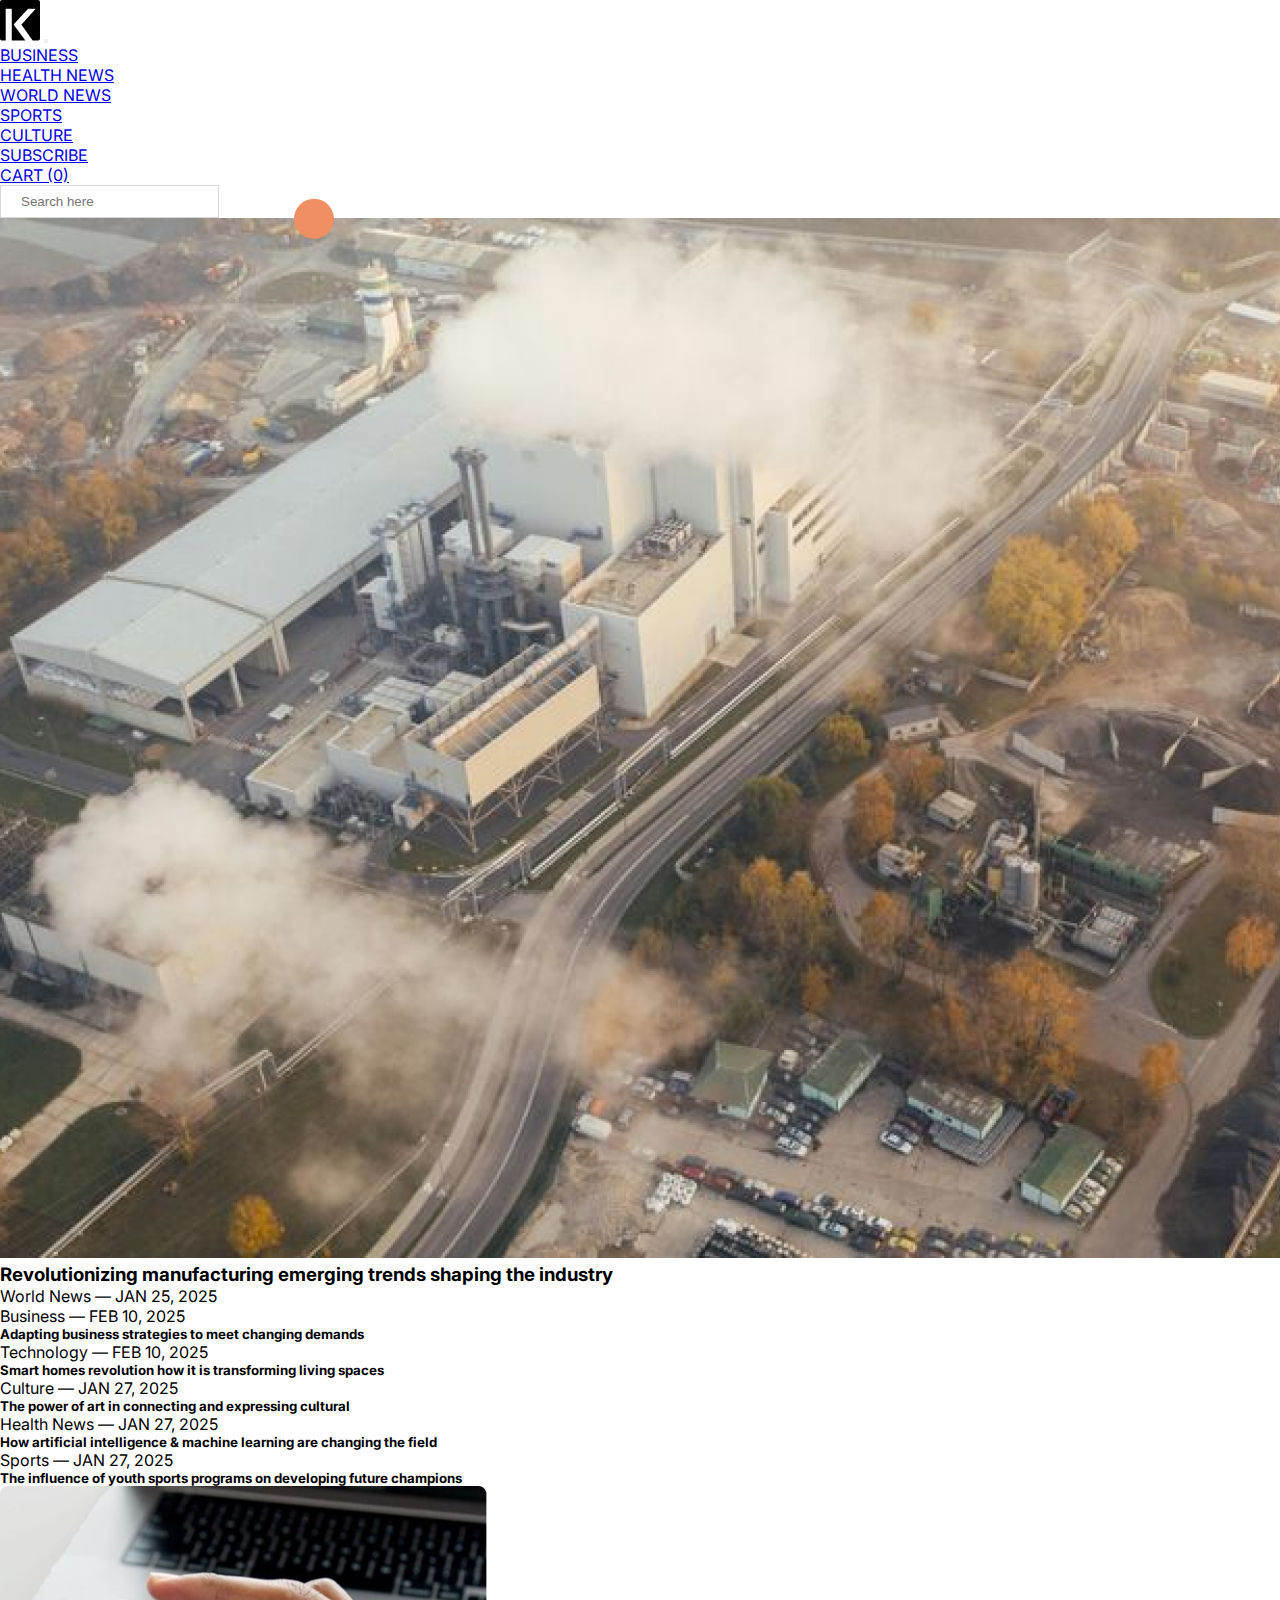
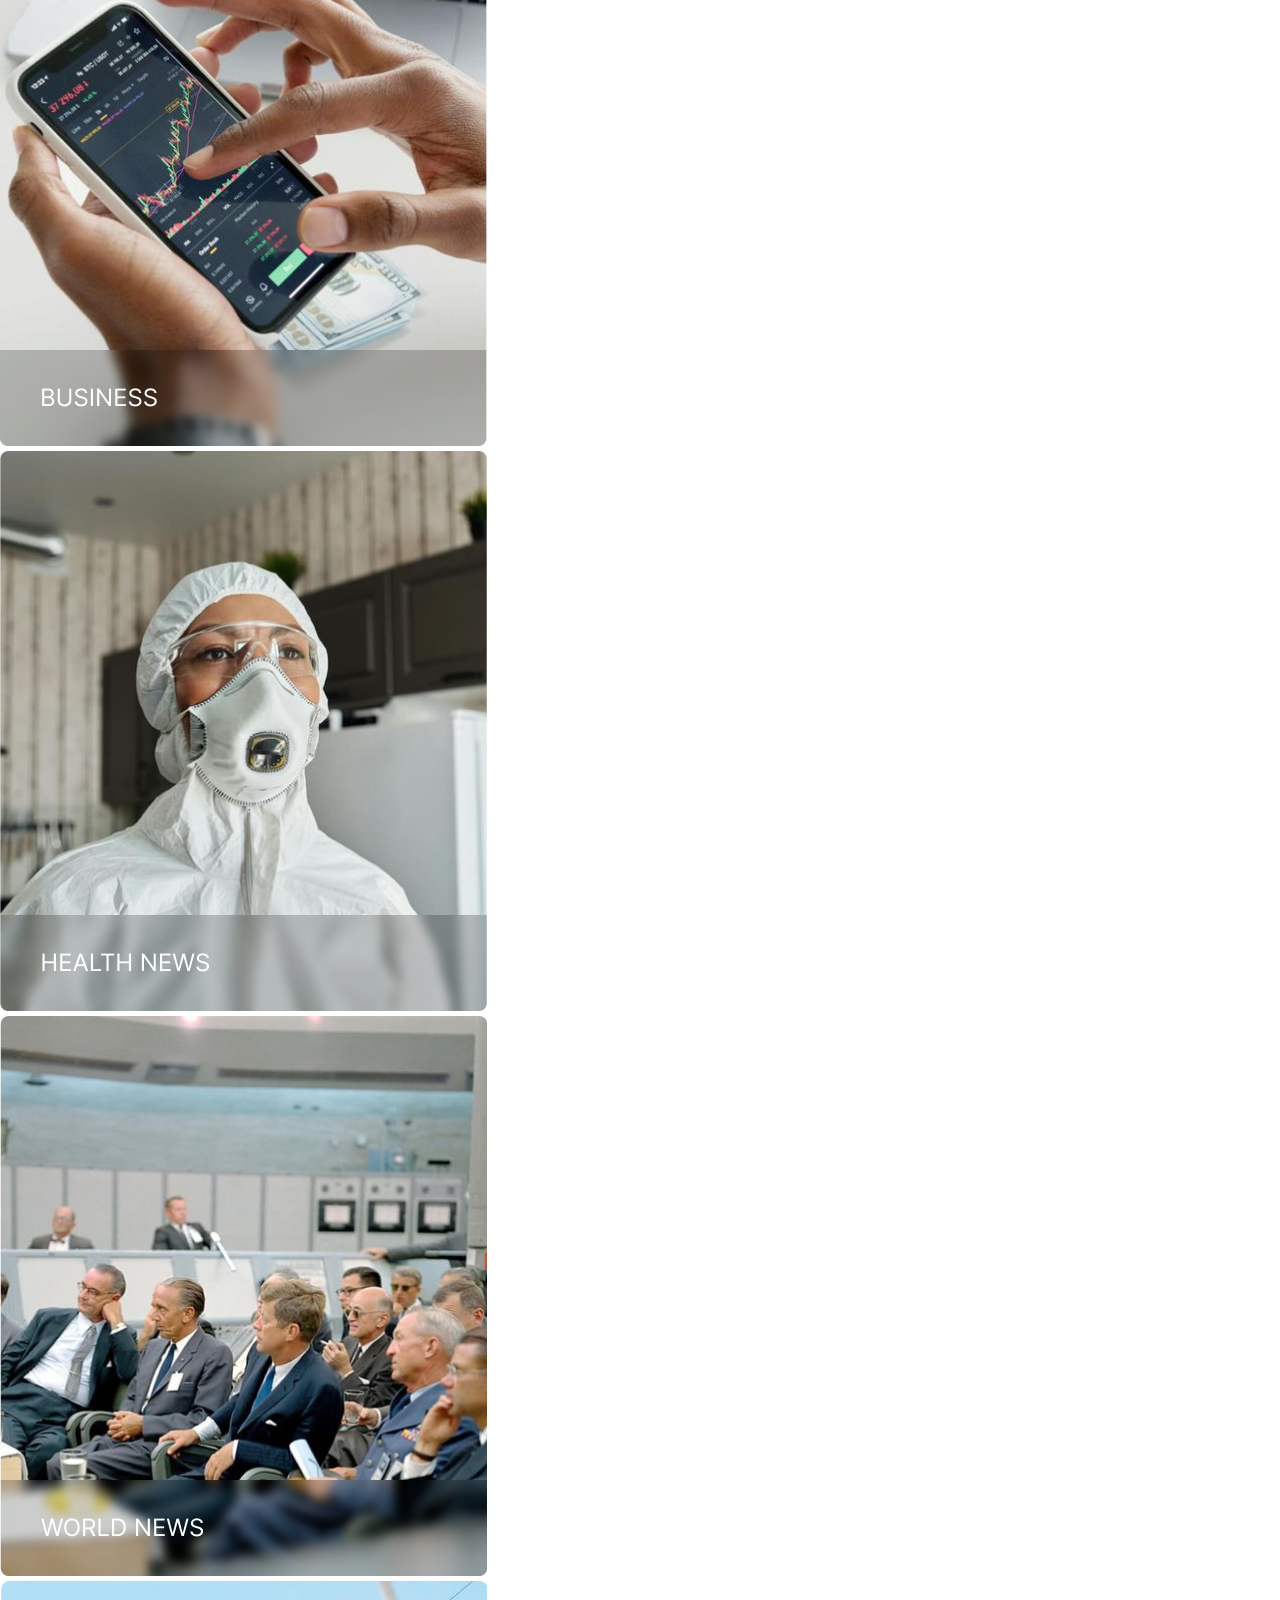
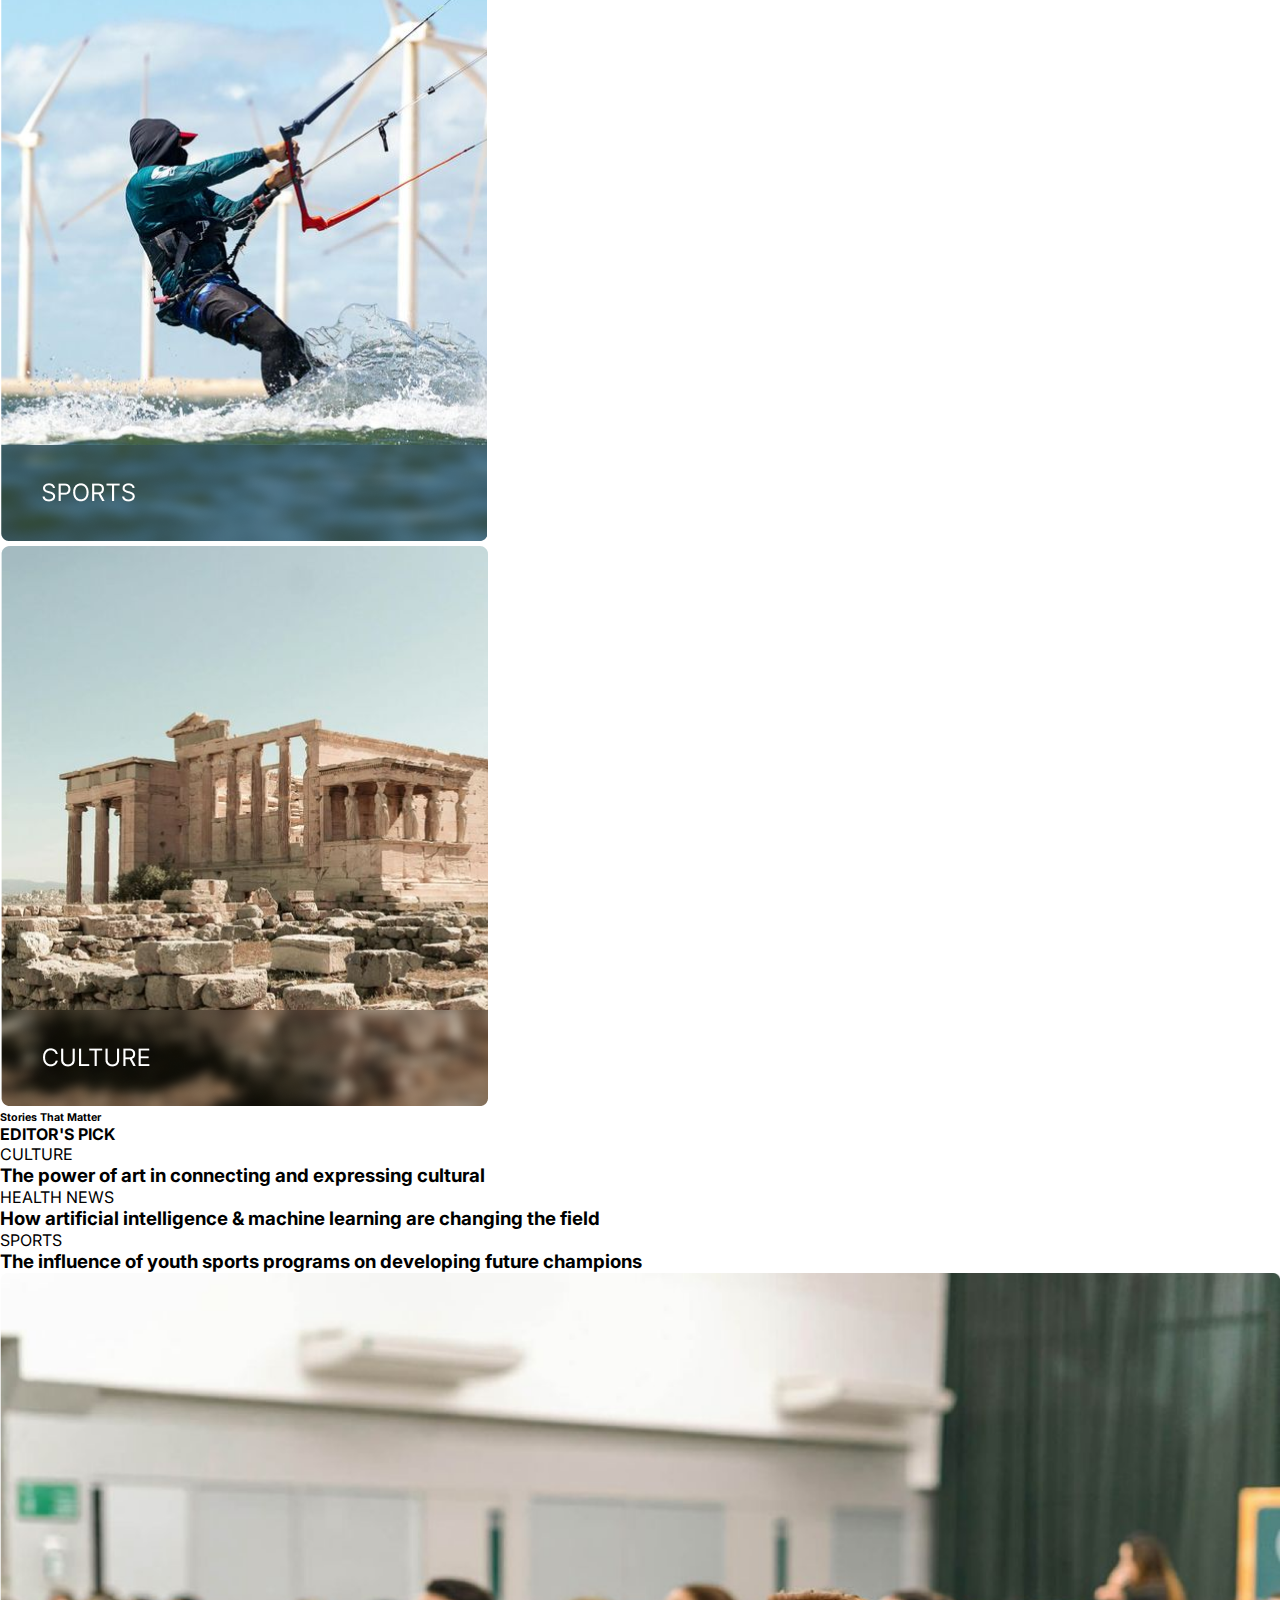
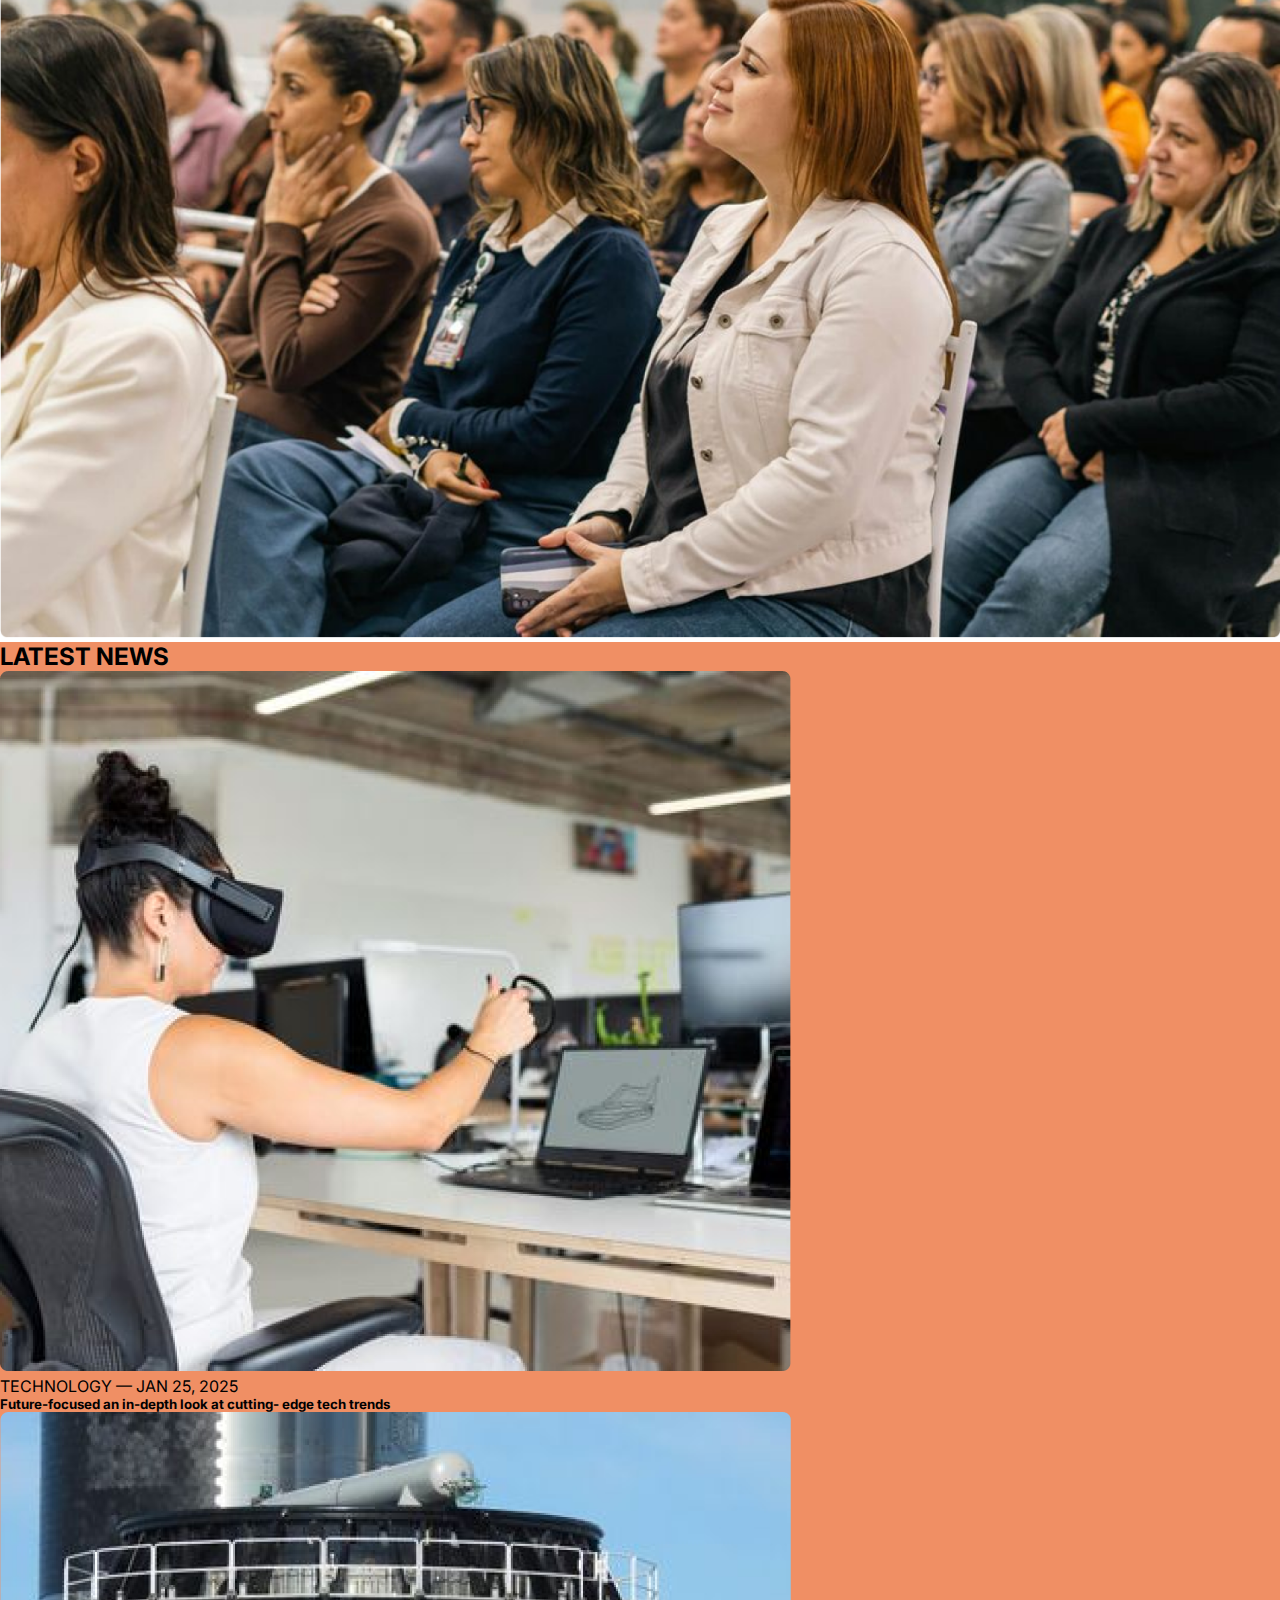
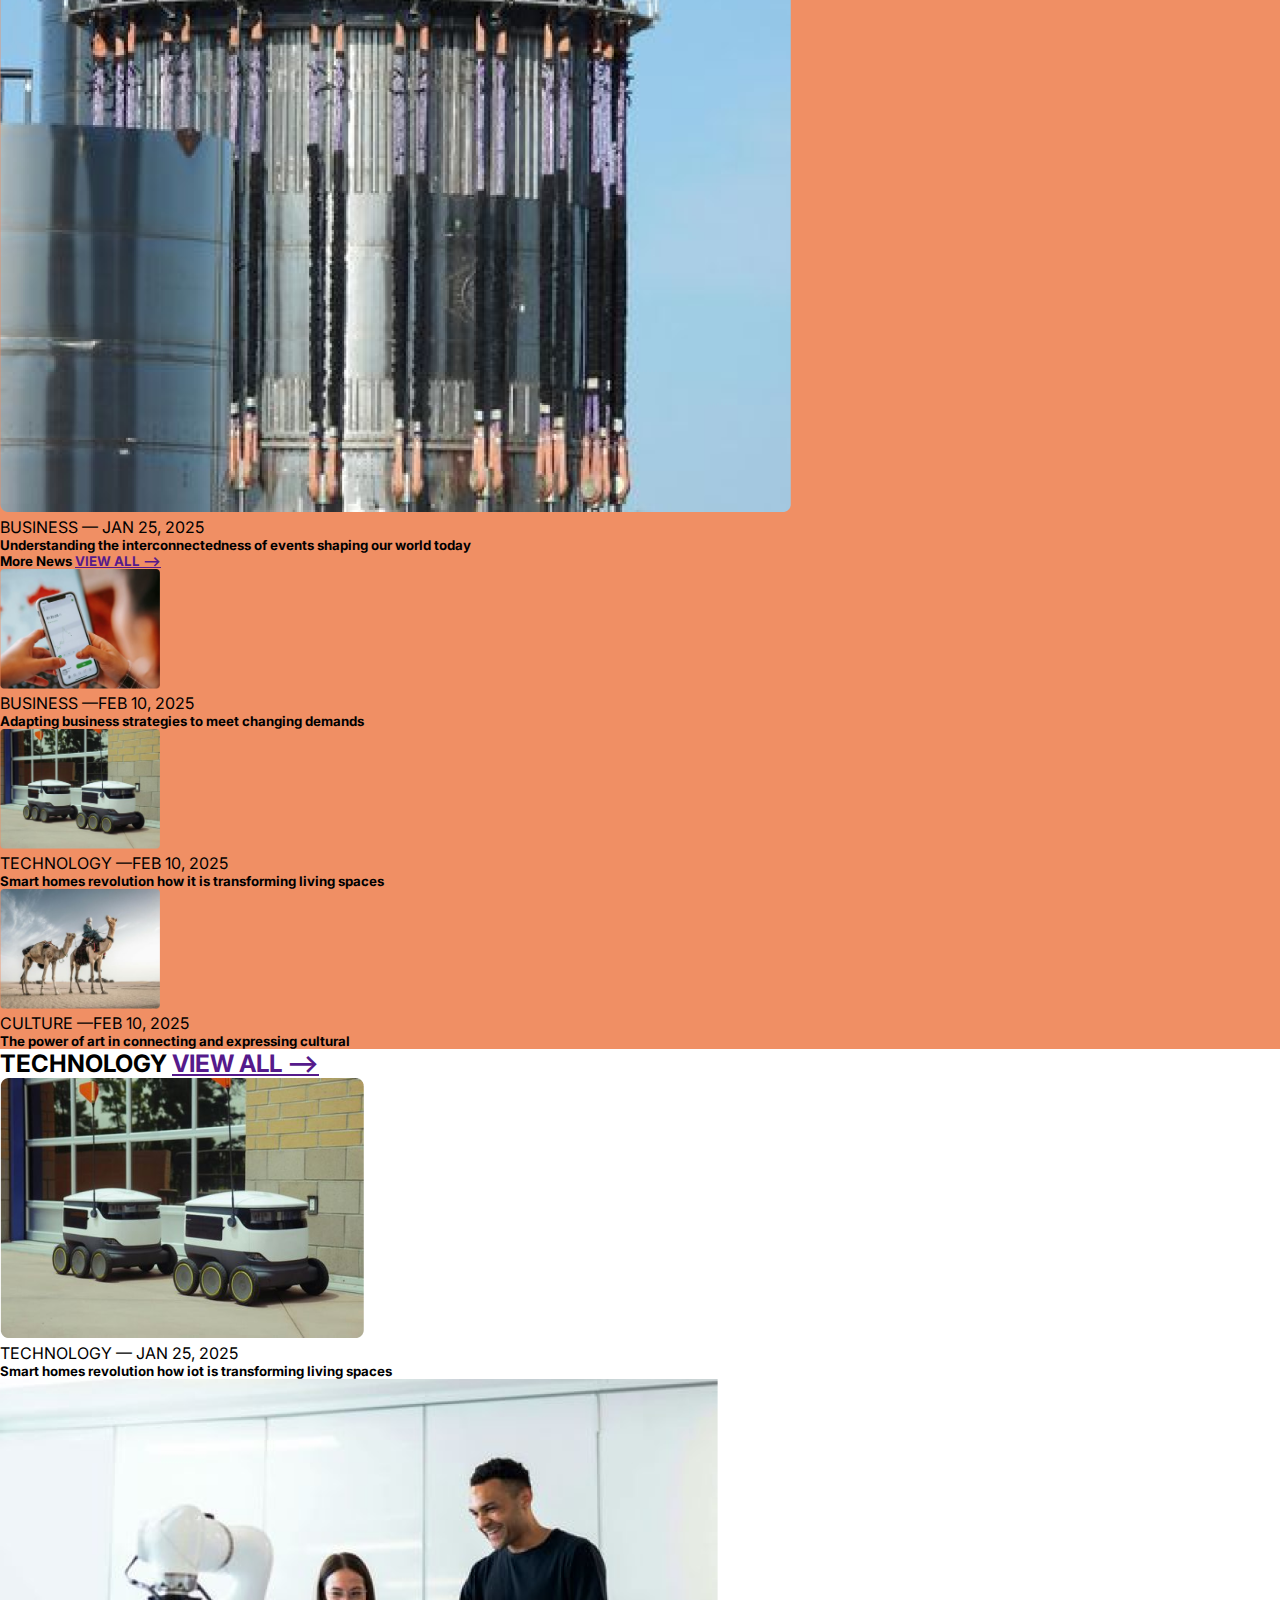
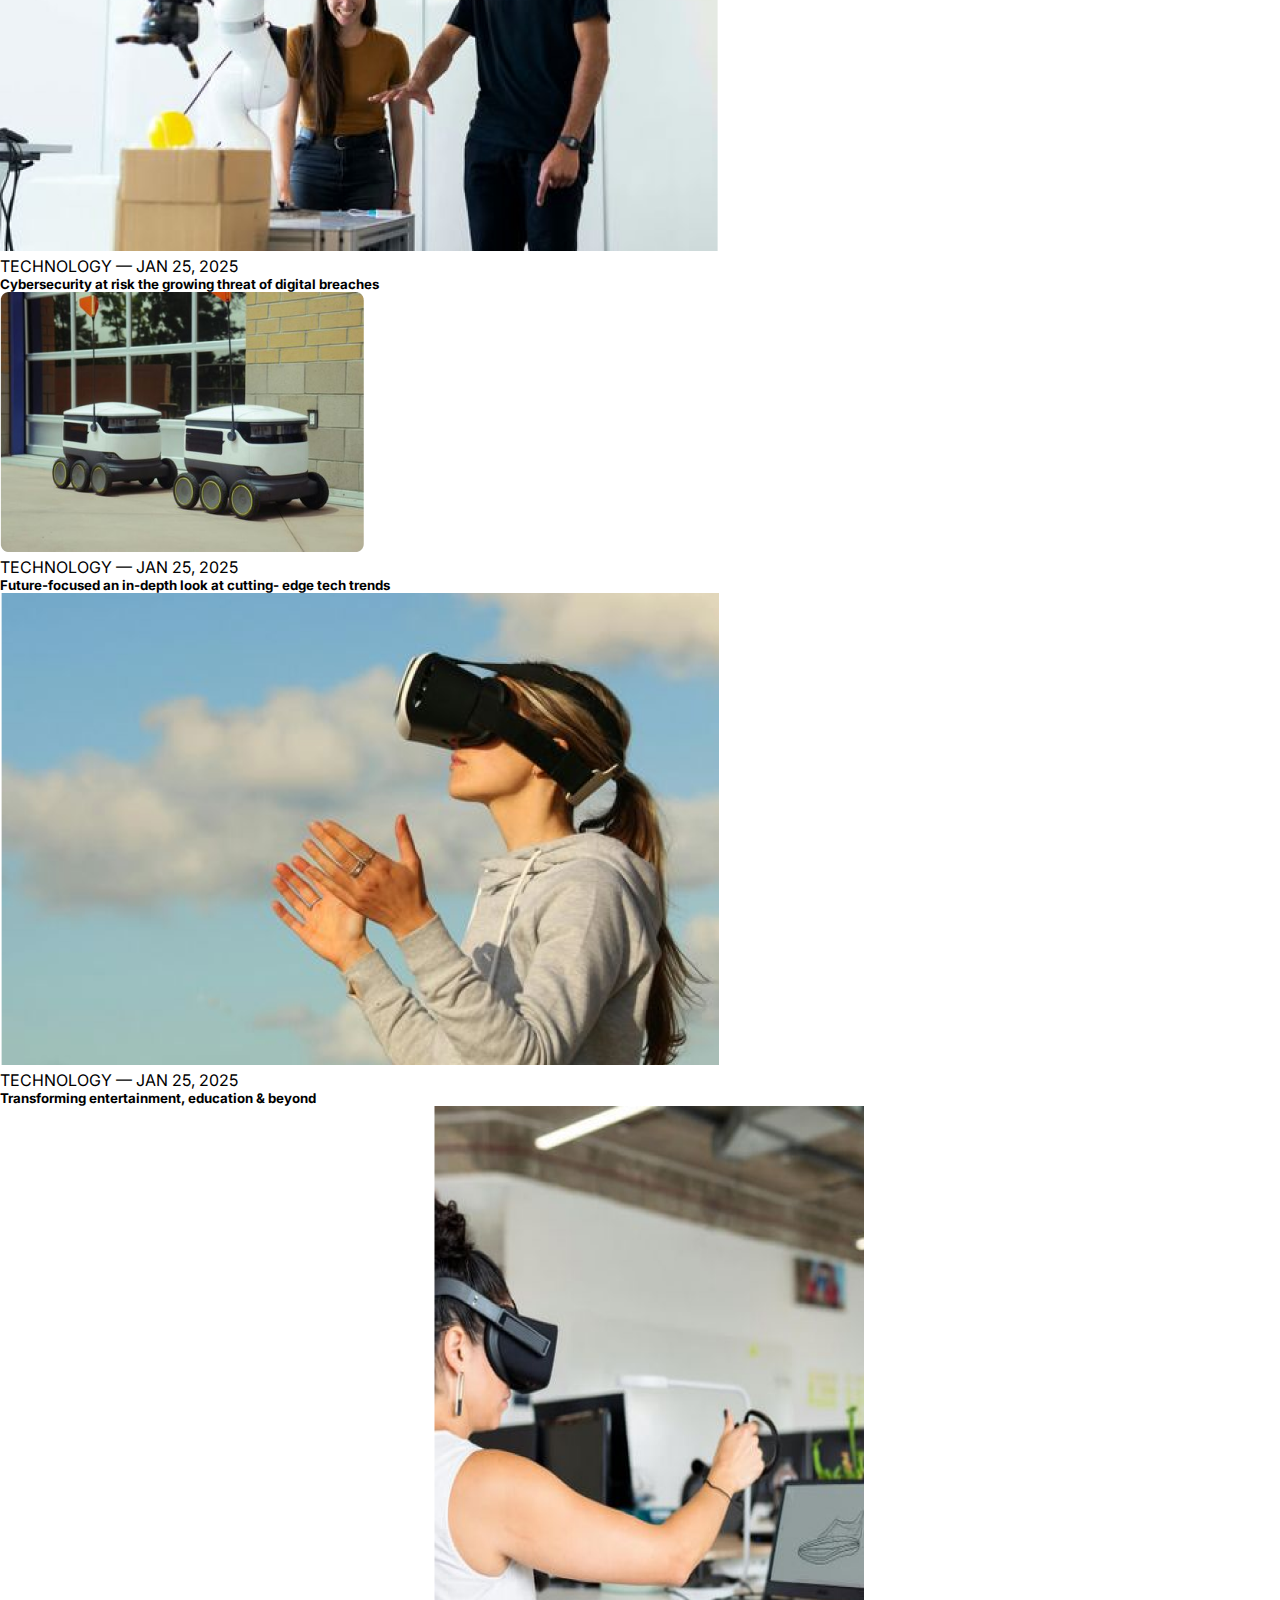
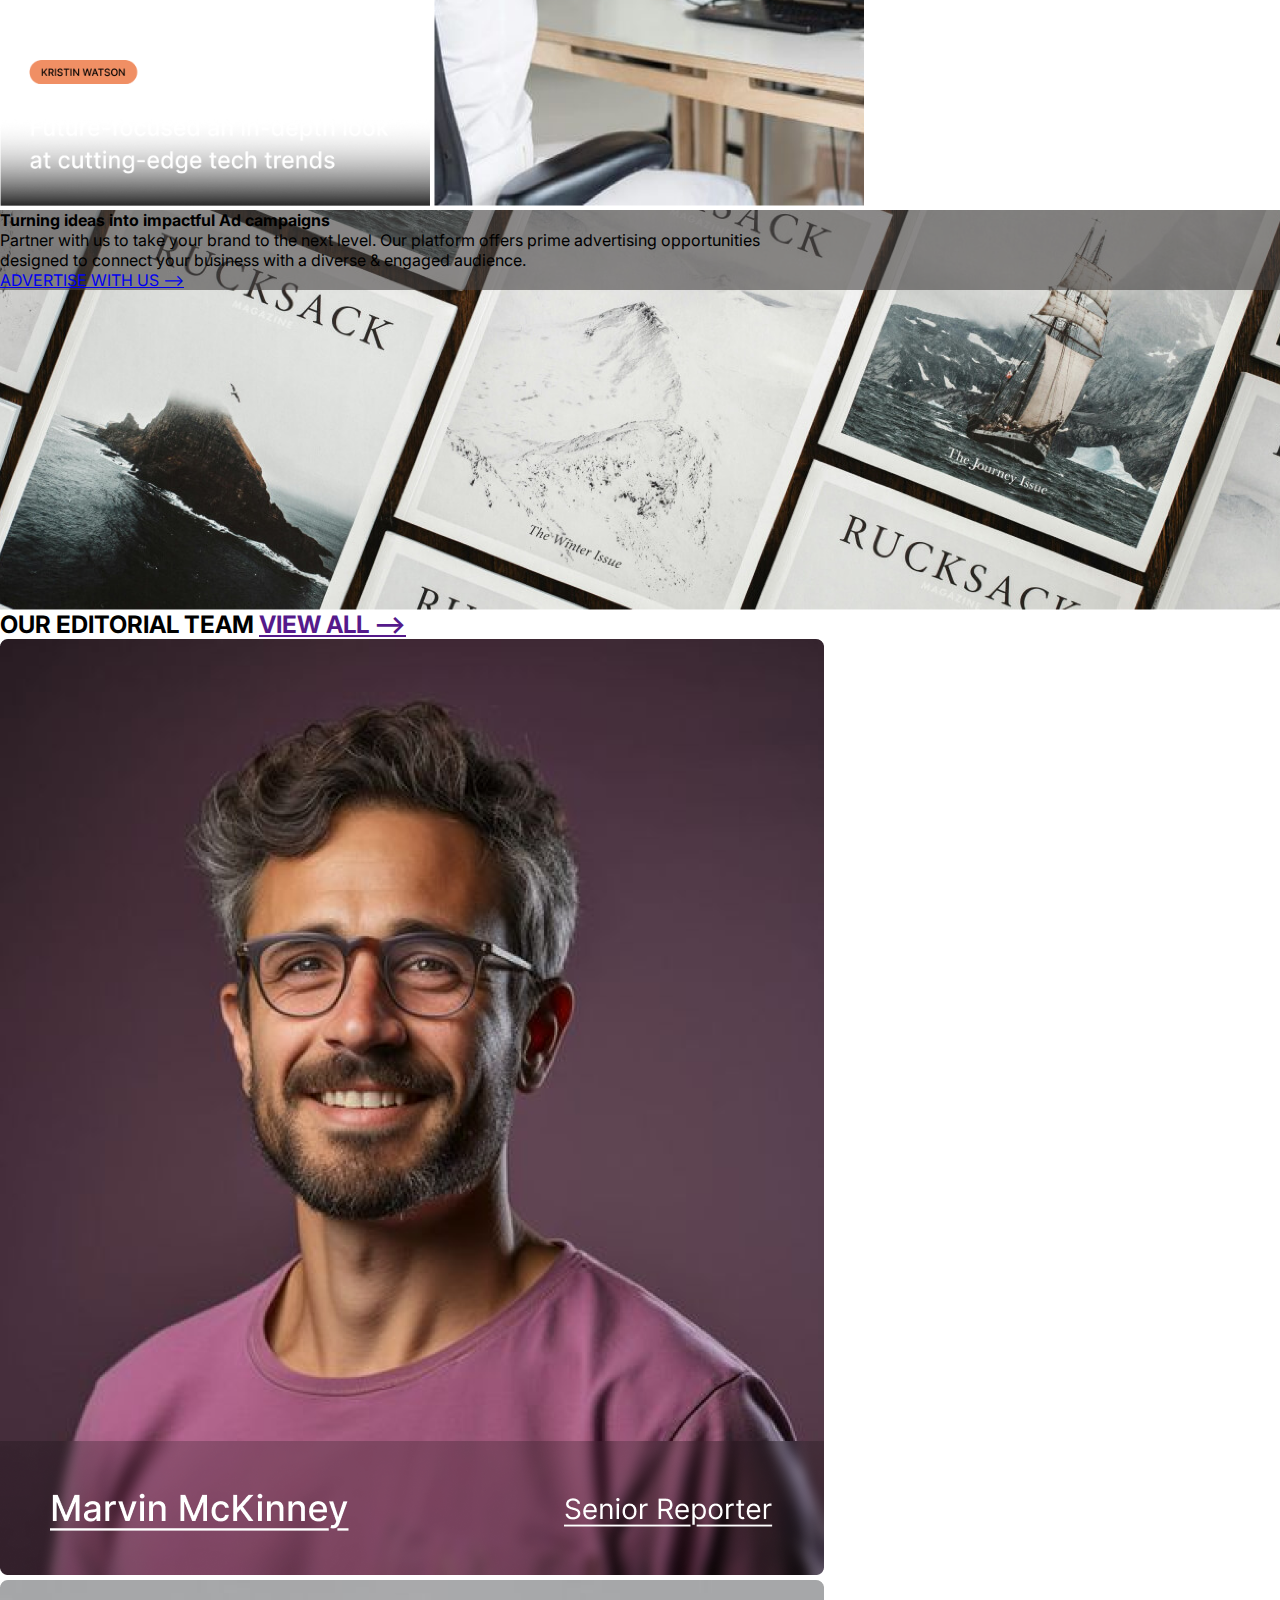
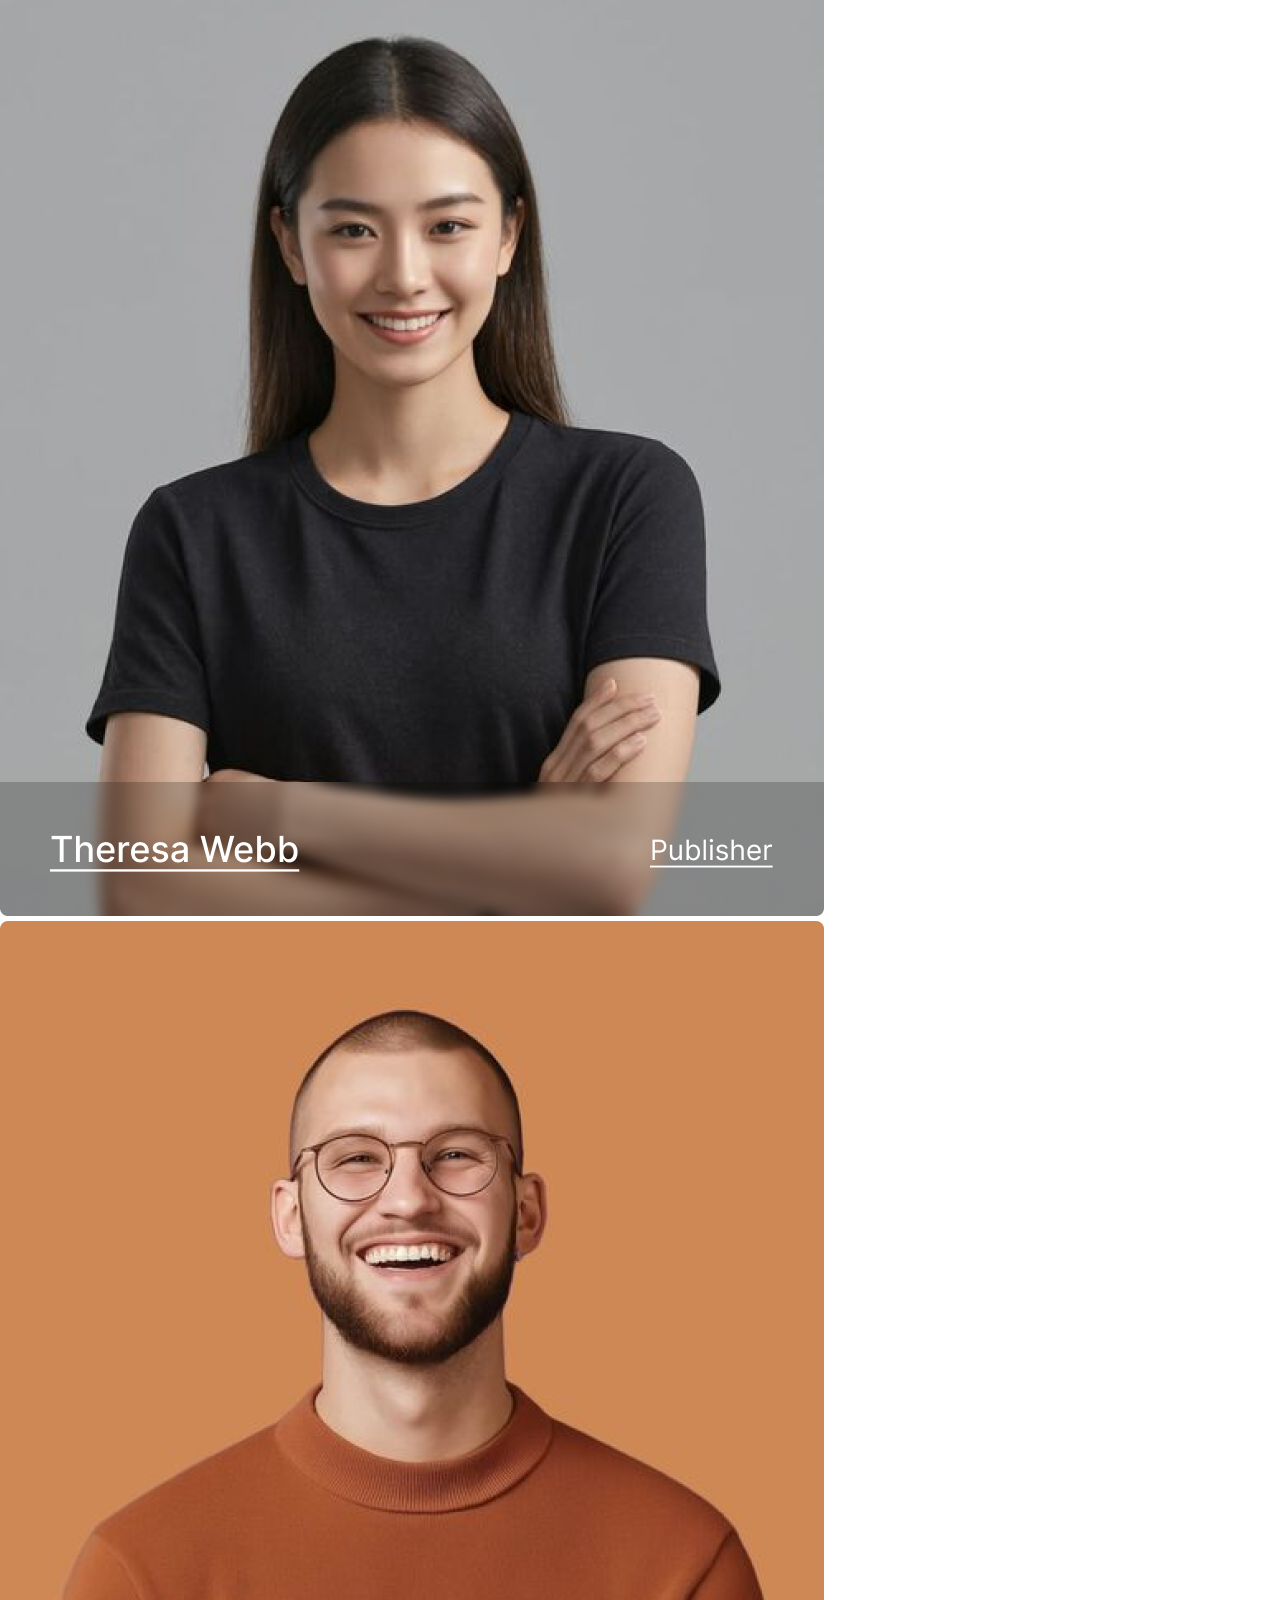
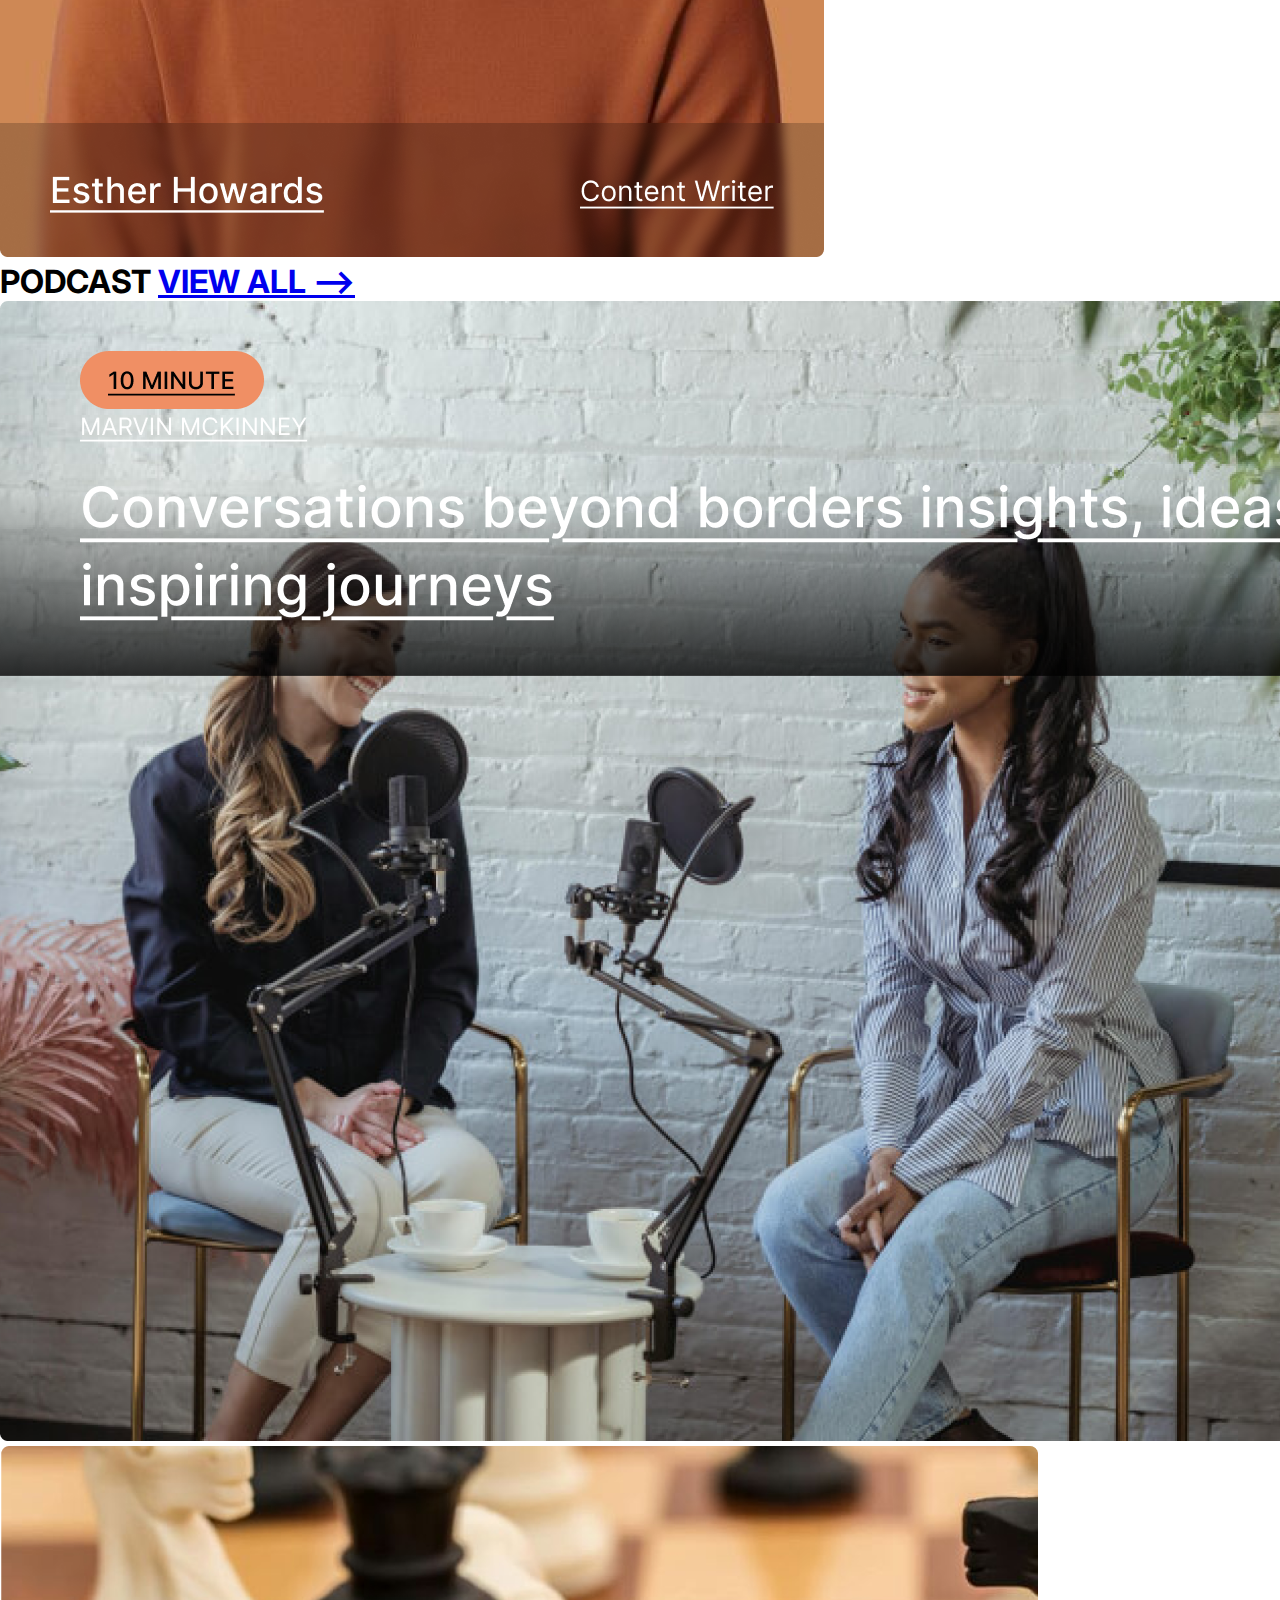
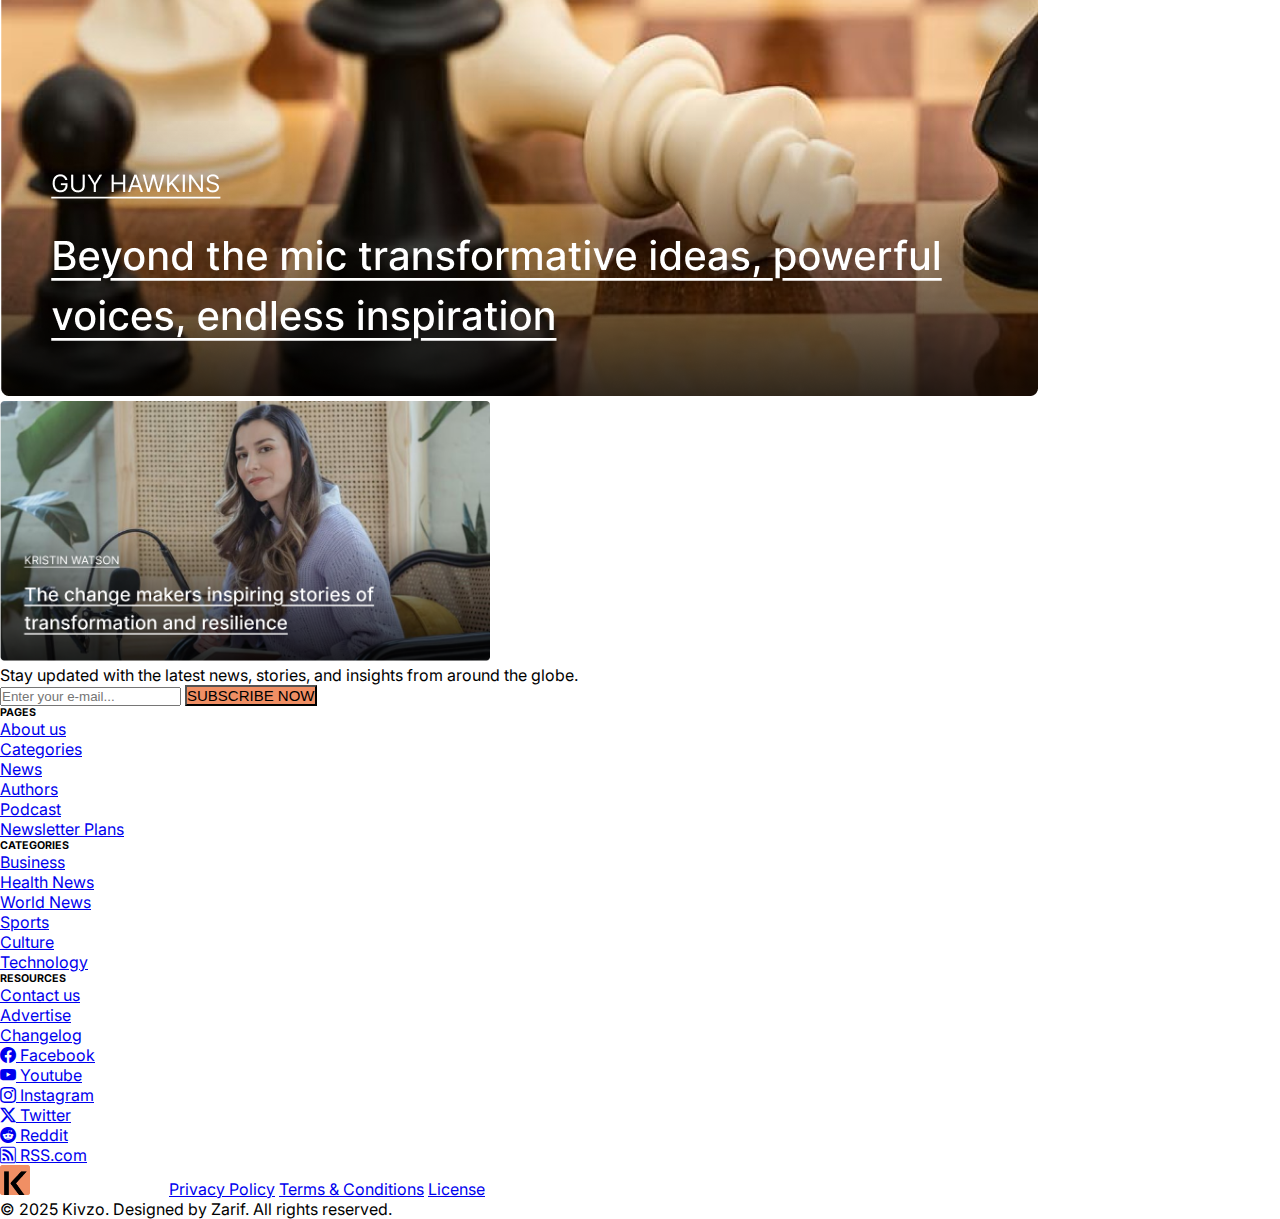
<file: index.html>
<!DOCTYPE html>
<html lang="en">
  <head>
    <meta charset="UTF-8" />
    <meta name="viewport" content="width=device-width, initial-scale=1.0" />
    <title>Kivzo</title>
    <!-- Favion -->
    <link rel="icon" href="/images/Kivzon.png" type="image/x-icon" />
    <!-- Internal CSS -->
    <link rel="stylesheet" href="/css/style.css" />
    <!-- Font Awesome -->
    <link
      rel="stylesheet"
      href="https://site-assets.fontawesome.com/releases/v6.7.2/css/all.css"
    />
    <!-- Google Font (Inter) -->
    <link rel="preconnect" href="https://fonts.googleapis.com" />
    <link rel="preconnect" href="https://fonts.gstatic.com" crossorigin />
    <link
      href="https://fonts.googleapis.com/css2?family=Inter:ital,opsz,wght@0,14..32,100..900;1,14..32,100..900&display=swap"
      rel="stylesheet"
    />
    <!-- External CSS (Bootstrap) -->
    <link
      href="https://cdn.jsdelivr.net/npm/bootstrap@5.3.5/dist/css/bootstrap.min.css"
      rel="stylesheet"
      integrity="sha384-SgOJa3DmI69IUzQ2PVdRZhwQ+dy64/BUtbMJw1MZ8t5HZApcHrRKUc4W0kG879m7"
      crossorigin="anonymous"
    />
    <script
      src="https://cdn.jsdelivr.net/npm/bootstrap@5.3.5/dist/js/bootstrap.bundle.min.js"
      integrity="sha384-k6d4wzSIapyDyv1kpU366/PK5hCdSbCRGRCMv+eplOQJWyd1fbcAu9OCUj5zNLiq"
      crossorigin="anonymous"
    ></script>
    <link rel="stylesheet" href="https://cdn.jsdelivr.net/npm/bootstrap-icons@1.13.1/font/bootstrap-icons.min.css">
  </head>
  <body>
    <!-- Navbar Start -->
    <div
      class="container pt-2 py-3 navbar-expand-lg navbar-light bg-white shadow rounded"
    >
    <nav class="navbar navbar-expand-lg">
      <div class="container-fluid">
        <a class="navbar-brand" href="#"><img class="me-1" src="/images/logo.png"width="40" alt="navbar logo"></a>
        <button class="navbar-toggler" type="button" data-bs-toggle="collapse" data-bs-target="#navbarSupportedContent" aria-controls="navbarSupportedContent" aria-expanded="false" aria-label="Toggle navigation">
          <span class="navbar-toggler-icon"></span>
        </button>
        <div class="collapse navbar-collapse" id="navbarSupportedContent">
          <ul class="navbar-nav me-auto mb-2 mb-lg-0 px-2">
            <li class="nav-item">
              <a class="nav-link active" aria-current="page" href="/nextpage.html">BUSINESS</a>
            </li>
            <li class="nav-item">
              <a class="nav-link" href="/nextpage.html">HEALTH NEWS</a>
            </li>
            <li class="nav-item">
              <a class="nav-link" href="/nextpage.html">WORLD NEWS</a>
            </li>
            <li class="nav-item">
              <a class="nav-link" href="/nextpage.html">SPORTS</a>
            </li>
            <li class="nav-item">
              <a class="nav-link" href="/nextpage.html">CULTURE</a>
            </li>
            <li class="nav-item">
              <a class="nav-link" href="/nextpage.html">SUBSCRIBE</a>
            </li>
            <li class="nav-item">
              <a class="nav-link" href="/nextpage.html">CART (0)</a>
            </li>
          </ul>
          <div class="px-5  d-flex align-items-center search-bar">
            <input
              class="rounded-5 border-1 custom-input"
              type="search"
              placeholder="Search here"
            />
            <i class="fa-solid fa-magnifying-glass"></i>
            <div class="custom-size">
              <i class="fa-solid fa-bars"></i>
            </div>
          </div>
        </div>
      </div>
    </nav>
    </div>
    <!-- Navbar End -->
    <!-- Hero Section Start -->
    <section class="py-5 bg-white">
      <div class="container">
        <div class="row g-5">
          <div class="col-lg-7">
            <img
              src="/images/bg-img.png"
              class="img-fluid rounded-1"
              alt="Feature-image"
            />
            <!-- Left Side Content -->
            <div class="card-body py-4">
              <h3 class="card-title fs-2">
                Revolutionizing manufacturing emerging trends shaping the
                industry
              </h3>
              <div class="text-mute d-block small py-4">
                <span class="bg-danger text-white rounded p-1">World News</span>
                <span class="px-2">— JAN 25, 2025</span>
              </div>
            </div>
          </div>
          <!-- Right Side Content -->
          <div class="col-lg-5">
            <div class="border-bottom pb-2 mb-3">
              <div class="text-muted d-block">
                <span class="bg-warning text-white rounded p-1">Business</span>
                <span class="text-muted ms-2">— FEB 10, 2025</span>
                <h5 class="fw-semibold py-3 h5">
                  Adapting business strategies to meet changing demands
                </h5>
              </div>
            </div>
            <div class="border-bottom pb-2 mb-3">
              <div class="text-muted d-block">
                <span class="bg-danger text-white rounded p-1">Technology</span>
                <span class="text-muted ms-2">— FEB 10, 2025</span>
                <h5 class="fw-semibold py-3 h5">
                  Smart homes revolution how it is transforming living spaces
                </h5>
              </div>
            </div>
            <div class="border-bottom pb-2 mb-3">
              <div class="text-muted d-block">
                <span class="bg-primary text-white rounded p-1">Culture</span>
                <span class="text-muted ms-2">— JAN 27, 2025</span>
                <h5 class="fw-semibold py-3 h5">
                  The power of art in connecting and expressing cultural
                </h5>
              </div>
            </div>
            <div class="border-bottom pb-2 mb-3">
              <div class="text-muted d-block">
                <span class="bg-success text-white rounded p-1"
                  >Health News</span
                >
                <span class="text-muted ms-2">— JAN 27, 2025</span>
                <h5 class="fw-semibold py-3 h5">
                  How artificial intelligence & machine learning are changing
                  the field
                </h5>
              </div>
            </div>
            <div class="border-bottom pb-2 mb-3">
              <div class="text-muted d-block">
                <span class="bg-info text-white rounded p-1">Sports</span>
                <span class="text-muted ms-2">— JAN 27, 2025</span>
                <h5 class="fw-semibold py-3 h5">
                  The influence of youth sports programs on developing future
                  champions
                </h5>
              </div>
            </div>
          </div>
        </div>
      </div>
    </section>
    <!-- Hero Section End -->
    <!-- List Section Start -->
    <section class="py-5">
      <div class="container">
        <div class="row row-cols-2 row-cols-sm-3 row-cols-md-5 g-3">
          <div class="col">
            <div class="rounded">
              <img
                src="/images/list-img1.png"
                class="img-fluid"
                alt="Business"
              />
            </div>
          </div>
          <div class="col">
            <div class="rounded">
              <img
                src="/images/list-img2.png"
                class="img-fluid"
                alt="Business"
              />
            </div>
          </div>
          <div class="col">
            <div class="rounded">
              <img
                src="/images/list-img3.png"
                class="img-fluid"
                alt="Business"
              />
            </div>
          </div>
          <div class="col">
            <div class="rounded">
              <img
                src="/images/list-img4.png"
                class="img-fluid"
                alt="Business"
              />
            </div>
          </div>
          <div class="col">
            <div class="rounded">
              <img
                src="/images/list-img5.png"
                class="img-fluid"
                alt="Business"
              />
            </div>
          </div>
        </div>
      </div>
    </section>
    <!-- List Section End -->
    <!-- Stories Section Start -->
    <section class="py-4">
      <div class="container pb-lg-5">
        <!-- Left Side para -->
        <div class="row align-items-center g-5">
          <div class="col-lg-4 rounded">
            <h6>Stories That Matter</h6>
            <h4 class="border-bottom fs-2 pb-5">EDITOR'S PICK</h4>
            <div class="md-4 py-2">
              <span>CULTURE</span>
              <h3 class="fs-5 border-bottom pb-4">
                The power of art in connecting and expressing cultural
              </h3>
            </div>
            <div class="md-4 py-2">
              <span>HEALTH NEWS</span>
              <h3 class="fs-5 border-bottom pb-4">
                How artificial intelligence & machine learning are changing the
                field
              </h3>
            </div>
            <div class="md-4 py-2">
              <span>SPORTS</span>
              <h3 class="fs-5 pb-4">
                The influence of youth sports programs on developing future
                champions
              </h3>
            </div>
          </div>
          <!-- Right Side Image -->
          <div class="col-lg-8">
            <img
              src="/images/bg-stories.png"
              class="img-fluid rounded shadow"
              width="100%"
              alt="Editor's Pick"
            />
          </div>
        </div>
      </div>
    </section>
    <!-- Stories Section End -->
    <!-- Latest News Start -->
    <section class="py-5" style="background-color: #f08f64">
      <div class="container">
        <!-- Left Side -->
        <h2 class="py-3 fs-2">LATEST NEWS</h2>
        <div class="row g-4 align-items-center">
          <div class="col-lg-4">
            <img
              src="/images/bg-news1.png"
              class="img-fluid"
              alt="Technology"
            />
            <div class="text-mute py-2">
              <span class="text-black">TECHNOLOGY</span>
              <span><span class="px-2">—</span> JAN 25, 2025</span>
              <h5 class="py-2">
                Future-focused an in-depth look at cutting- edge tech trends
              </h5>
            </div>
          </div>
          <div class="col-lg-4">
            <img src="/images/bg-news2.png" class="img-fluid" alt="Business" />
            <div class="text-mute py-2">
              <span class="text-black">BUSINESS</span>
              <span><span class="px-2">—</span> JAN 25, 2025</span>
              <h5 class="py-2">
                Understanding the interconnectedness of events shaping our world
                today
              </h5>
            </div>
          </div>
          <!-- Right Side -->
          <div class="col-md-4 px-3">
            <h5 class="d-flex justify-content-between pb-2">
              More News
              <a href="" class="fs-6 text-decoration-none text-black"
                >VIEW ALL ⟶</a
              >
            </h5>
            <div class="d-flex">
              <img
                src="/images/bg-news3.png"
                class="rounded"
                width="160.44"
                height="120"
                alt=""
              />
              <div class="d-block px-4 py-2">
                <span class="text-muted small">BUSINESS</span>
                <span class="text-muted"
                  ><span class="px-1">—</span>FEB 10, 2025</span
                >
                <h5 class="py-2 fw-semibold small">
                  Adapting business strategies to meet changing demands
                </h5>
              </div>
            </div>
            <div class="pt-4 d-flex">
              <img
                src="/images/bg-news4.png"
                class="rounded"
                width="160.44"
                height="120"
                alt=""
              />
              <div class="d-block px-3 py-2">
                <span class="text-muted small">TECHNOLOGY</span>
                <span class="text-muted"
                  ><span class="px-1">—</span>FEB 10, 2025</span
                >
                <h5 class="py-2 fw-semibold small">
                  Smart homes revolution how it is transforming living spaces
                </h5>
              </div>
            </div>
            <div class="pt-4 d-flex">
              <img
                src="/images/bg-news5.png"
                class="rounded"
                width="160.44"
                height="120"
                alt=""
              />
              <div class="d-block px-4 py-2">
                <span class="text-muted small">CULTURE</span>
                <span class="text-muted"
                  ><span class="px-1">—</span>FEB 10, 2025</span
                >
                <h5 class="py-2 fw-semibold small">
                  The power of art in connecting and expressing cultural
                </h5>
              </div>
            </div>
          </div>
        </div>
      </div>
    </section>
    <!-- Latest News End -->
    <!-- Technology Section Start -->
    <section class="py-5">
      <div class="container">
        <!-- Left Side -->
        <div class="row g-4">
          <h2
            class="d-flex align-items-center justify-content-between my-0 pt-5 pe-0"
          >
            TECHNOLOGY
            <a href="" class="fs-6 text-decoration-none text-black"
              >VIEW ALL ⟶</a
            >
          </h2>
          <div class="col-md-6 col-lg-4 d-flex flex-column g-4">
            <img src="/images/bg-news4.png" alt="" />
            <div class="text-mute py-2">
              <span class="text-black small">TECHNOLOGY</span>
              <span><span class="px-2">—</span> JAN 25, 2025</span>
              <h5 class="py-2">
                Smart homes revolution how iot is transforming living spaces
              </h5>
            </div>
            <img src="/images/tec-img3.png" class="rounded" alt="" />
            <div class="text-mute py-2">
              <span class="text-black small">TECHNOLOGY</span>
              <span><span class="px-2">—</span> JAN 25, 2025</span>
              <h5 class="py-2">
                Cybersecurity at risk the growing threat of digital breaches
              </h5>
            </div>
          </div>
          <div class="col-md-6 col-lg-4 d-flex flex-column g-4">
            <img src="/images/bg-news4.png" class="rounded" width="" alt="" />
            <div class="text-mute py-2">
              <span class="text-black small">TECHNOLOGY</span>
              <span><span class="px-2">—</span> JAN 25, 2025</span>
              <h5 class="py-2">
                Future-focused an in-depth look at cutting- edge tech trends
              </h5>
            </div>
            <img src="/images/tec-img4.png" class="rounded" alt="" />
            <div class="text-mute py-2">
              <span class="text-black small">TECHNOLOGY</span>
              <span><span class="px-2">—</span> JAN 25, 2025</span>
              <h5 class="py-2">
                Transforming entertainment, education & beyond
              </h5>
            </div>
          </div>
          <!-- Right Side -->
          <div class="col-5 col-lg-4">
            <img
              src="/images/image.png"
              class="img-fluid position-absolute"
              width="430"
              alt=""
            />
            <img
              src="/images/bg-img-tec.png"
              class="rounded"
              height="700"
              width="430"
              alt=""
            />
          </div>
        </div>
      </div>
    </section>
    <!-- Technology Section End -->
    <!-- CTA Start -->
    <section
      class="py-5 container rounded"
      style="
        background-image: url(/images/bg-image.png);
        background-size: cover;
        background-position: center;
        height: 400px;
      "
    >
      <div class="text-white position-relative" style="min-height: 350px">
        <div
          class="position-absolute bottom-0 start-0 end-0 pb-3 px-md-5 d-flex flex-column flex-md-row justify-content-between align-items-start align-items-md-center rounded"
          style="background: rgba(70, 67, 67, 0.6)"
        >
          <div class="mb-3 mb-md-0">
            <h4 class="fw-bold mt-3">
              Turning ideas into impactful Ad campaigns
            </h4>
            <p class="mb-0 fs-6">
              Partner with us to take your brand to the next level. Our platform
              offers prime advertising opportunities <br />
              designed to connect your business with a diverse & engaged
              audience.
            </p>
          </div>
          <a href="#" class="btn btn bg-warning fw-semibold rounded-5 px-3">
            ADVERTISE WITH US <span class="ps-2">⟶</span>
          </a>
        </div>
      </div>
    </section>
    <!-- CTA End -->
    <!-- Our Team Section Start -->
    <section class="py-5">
      <div class="container">
        <h2 class="d-flex align-items-center justify-content-between pt-5">
          OUR EDITORIAL TEAM
          <a href="" class="fs-6 text-decoration-none text-black">VIEW ALL ⟶</a>
        </h2>
        <div class="row g-4 py-3">
          <div class="col-12 col-md-4">
            <img
              src="/images/tmb-1.png"
              class="img-fluid rounded"
              alt="member-1"
            />
          </div>
          <div class="col-12 col-md-4">
            <img
              src="/images/tmb-2.png"
              class="img-fluid rounded"
              alt="member-2"
            />
          </div>
          <div class="col-12 col-md-4">
            <img
              src="/images/tmb-3.png"
              class="img-fluid rounded"
              alt="member-3"
            />
          </div>
        </div>
      </div>
    </section>
    <!-- Our Team Section End -->
    <!-- Podcast Section Start -->
    <section class="py-4">
      <div class="container">
        <h1 class="d-flex align-items-center justify-content-between pt-5">
          PODCAST
          <a href="#" class="fs-6 text-decoration-none text-black"
            >VIEW ALL ⟶</a
          >
        </h1>
        <div class="row g-4 pt-4">
          <div class="col-lg-7">
            <img
              src="/images/podmain-1.png"
              class="img-fluid"
              alt="MARVIN MCKINNEY"
            />
          </div>
          <div class="col-lg-5 d-flex flex-column gap-4">
            <img src="/images/podfetre-2.png" class="img-fluid" alt="" />
            <img
              src="/images/podfetre-3.png"
              class="img-fluid"
              style="height: 260px"
              alt=""
            />
          </div>
        </div>
      </div>
    </section>
    <!-- Podcast Section End -->
    <!-- Footer Start -->
    <footer class="bg-black text-light pt-5 pb-3 mt-5">
      <div class="container">
        <div class="row">
          <div class="col-lg-10">
            <p class="mb-3 fs-4">
              Stay updated with the latest news, stories, and insights from
              around the globe.
            </p>
            <form
              class="d-flex gap-2 border-bottom pb-5 border-opacity-10"
              role="searchbox"
            >
              <input
                class="bg-black form-control w-50 border-white rounded-5 border-opacity-2 bg-white mt-2"
                type="email"
                placeholder="Enter your e-mail..."
              />
              <button
                class="rounded-5 px-3 py-3 fw-semibold mt-2"
                style="font-size: 15px; background-color: #f08f64"
                type="submit"
              >
                SUBSCRIBE NOW
              </button>
            </form>
          </div>
          <!-- PAGES -->
          <div class="col-md-3 mb-4 pt-5">
            <h6 class="pb-2">PAGES</h6>
            <ul style="list-style: none; padding: 0">
              <li class="mb-2">
                <a class="text-decoration-none text-white" href="#">About us</a>
              </li>
              <li class="mb-2">
                <a class="text-decoration-none text-white" href="#"
                  >Categories</a
                >
              </li>
              <li class="mb-2">
                <a class="text-decoration-none text-white" href="#">News</a>
              </li>
              <li class="mb-2">
                <a class="text-decoration-none text-white" href="#">Authors</a>
              </li>
              <li class="mb-2">
                <a class="text-decoration-none text-white" href="#">Podcast</a>
              </li>
              <li class="mb-2">
                <a class="text-decoration-none text-white" href="#"
                  >Newsletter Plans</a
                >
              </li>
            </ul>
          </div>
          <!-- CATEGORIES -->
          <div class="col-md-3 mb-4 pt-5">
            <h6 class="pb-2">CATEGORIES</h6>
            <ul style="list-style: none; padding: 0">
              <li class="mb-2">
                <a class="text-decoration-none text-white" href="#">Business</a>
              </li>
              <li class="mb-2">
                <a class="text-decoration-none text-white" href="#"
                  >Health News</a
                >
              </li>
              <li class="mb-2">
                <a class="text-decoration-none text-white" href="#"
                  >World News</a
                >
              </li>
              <li class="mb-2">
                <a class="text-decoration-none text-white" href="#">Sports</a>
              </li>
              <li class="mb-2">
                <a class="text-decoration-none text-white" href="#">Culture</a>
              </li>
              <li class="mb-2">
                <a class="text-decoration-none text-white" href="#"
                  >Technology</a
                >
              </li>
            </ul>
          </div>
          <!-- RESOURCES -->
          <div class="col-md-2 col-lg-2 mb-2 mb-md-0 pt-5">
            <h6 class="pb-2">RESOURCES</h6>
            <ul style="list-style: none; padding: 0">
              <li class="mb-2">
                <a class="text-decoration-none text-white" href="#"
                  >Contact us</a
                >
              </li>
              <li class="mb-2">
                <a class="text-decoration-none text-white" href="#"
                  >Advertise</a
                >
              </li>
              <li class="mb-2">
                <a class="text-decoration-none text-white" href="#"
                  >Changelog</a
                >
              </li>
            </ul>
          </div>
          <!-- Right Section Socials -->
          <div class="col-md-4 mb-3 mt-lg-1 mt-md-1 px-lg-1 px-md-5 pt-4">
            <div class="d-flex flex-column pt-2">
             <ul class="list-unstyled ">
              <li class="py-2">
                <a class="text-decoration-none text-white" href="#">
                <i class="bi bi-facebook"></i>
                Facebook
              </a>
            </li>
              <li class="py-2"><a class="text-decoration-none text-white" href="#">
                <i class="bi bi-youtube"></i>
                Youtube
              </a>
            </li>
              <li class="py-2"><a class="text-decoration-none text-white" href="#">
                <i class="bi bi-instagram"></i>
                Instagram
              </a>
            </li>
              <li class="py-2"><a class="text-decoration-none text-white" href="#">
                <i class="bi bi-twitter-x"></i>
                Twitter
              </a>
            </li>
              <li class="py-2"><a class="text-decoration-none text-white" href="#">
                <i class="bi bi-reddit"></i>
                Reddit
              </a>
            </li>
              <li class="py-2"><a class="text-decoration-none text-white" href="#">
                <i class="bi bi-rss"></i>
                RSS.com
              </a>
            </li>
             </ul>
            </div>
          </div>
        </div> 
        <!-- Bottom Row -->
        <div class="row pt-5 pb-2">
          <div class="col-md-6 d-flex align-items-center gap-5 gap-md-3 gap-sm-4">
            <img src="/images/footerlogo.png" height="30" alt="Logo" />
            
            <a class="text-decoration-none text-white small" href="#"
              >Privacy Policy</a
            >
            <a class="text-decoration-none text-white small" href="#"
              >Terms & Conditions</a
            >
            <a class="text-decoration-none text-white small" href="#">License</a>
            
      </div>
      <!-- Copyright -->
      <div class="col-md-6 text-md-end text-center small text-light mt-3 mt-md-0 mt-sm-4 align-content-md-center">
        © 2025 Kivzo. Designed by Zarif. All rights reserved.
    </div>
          </div>
        </div>
      </div>
    </footer>
    <!-- Footer End -->
    <script
      src="https://cdn.jsdelivr.net/npm/bootstrap@5.3.5/dist/js/bootstrap.min.js"
      integrity="sha384-VQqxDN0EQCkWoxt/0vsQvZswzTHUVOImccYmSyhJTp7kGtPed0Qcx8rK9h9YEgx+"
      crossorigin="anonymous"
    ></script>
  </body>
</html>
</file>
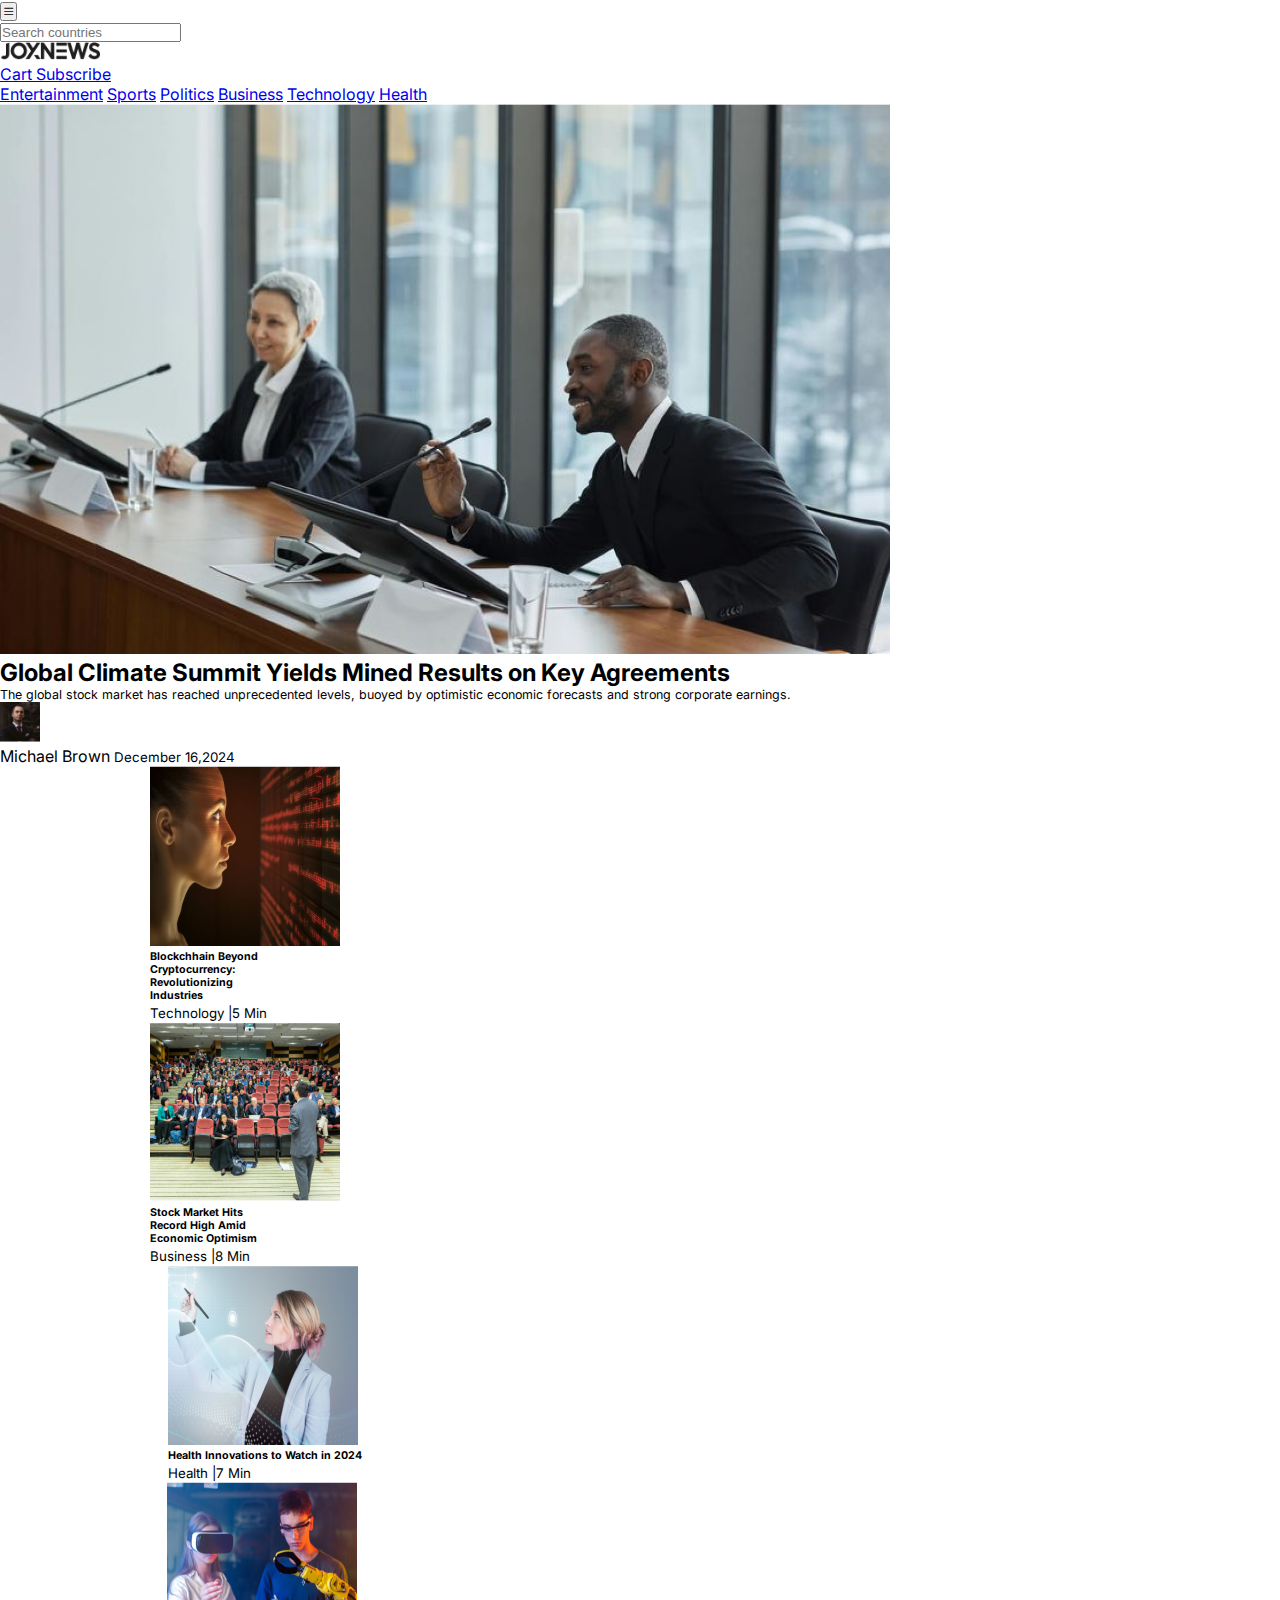
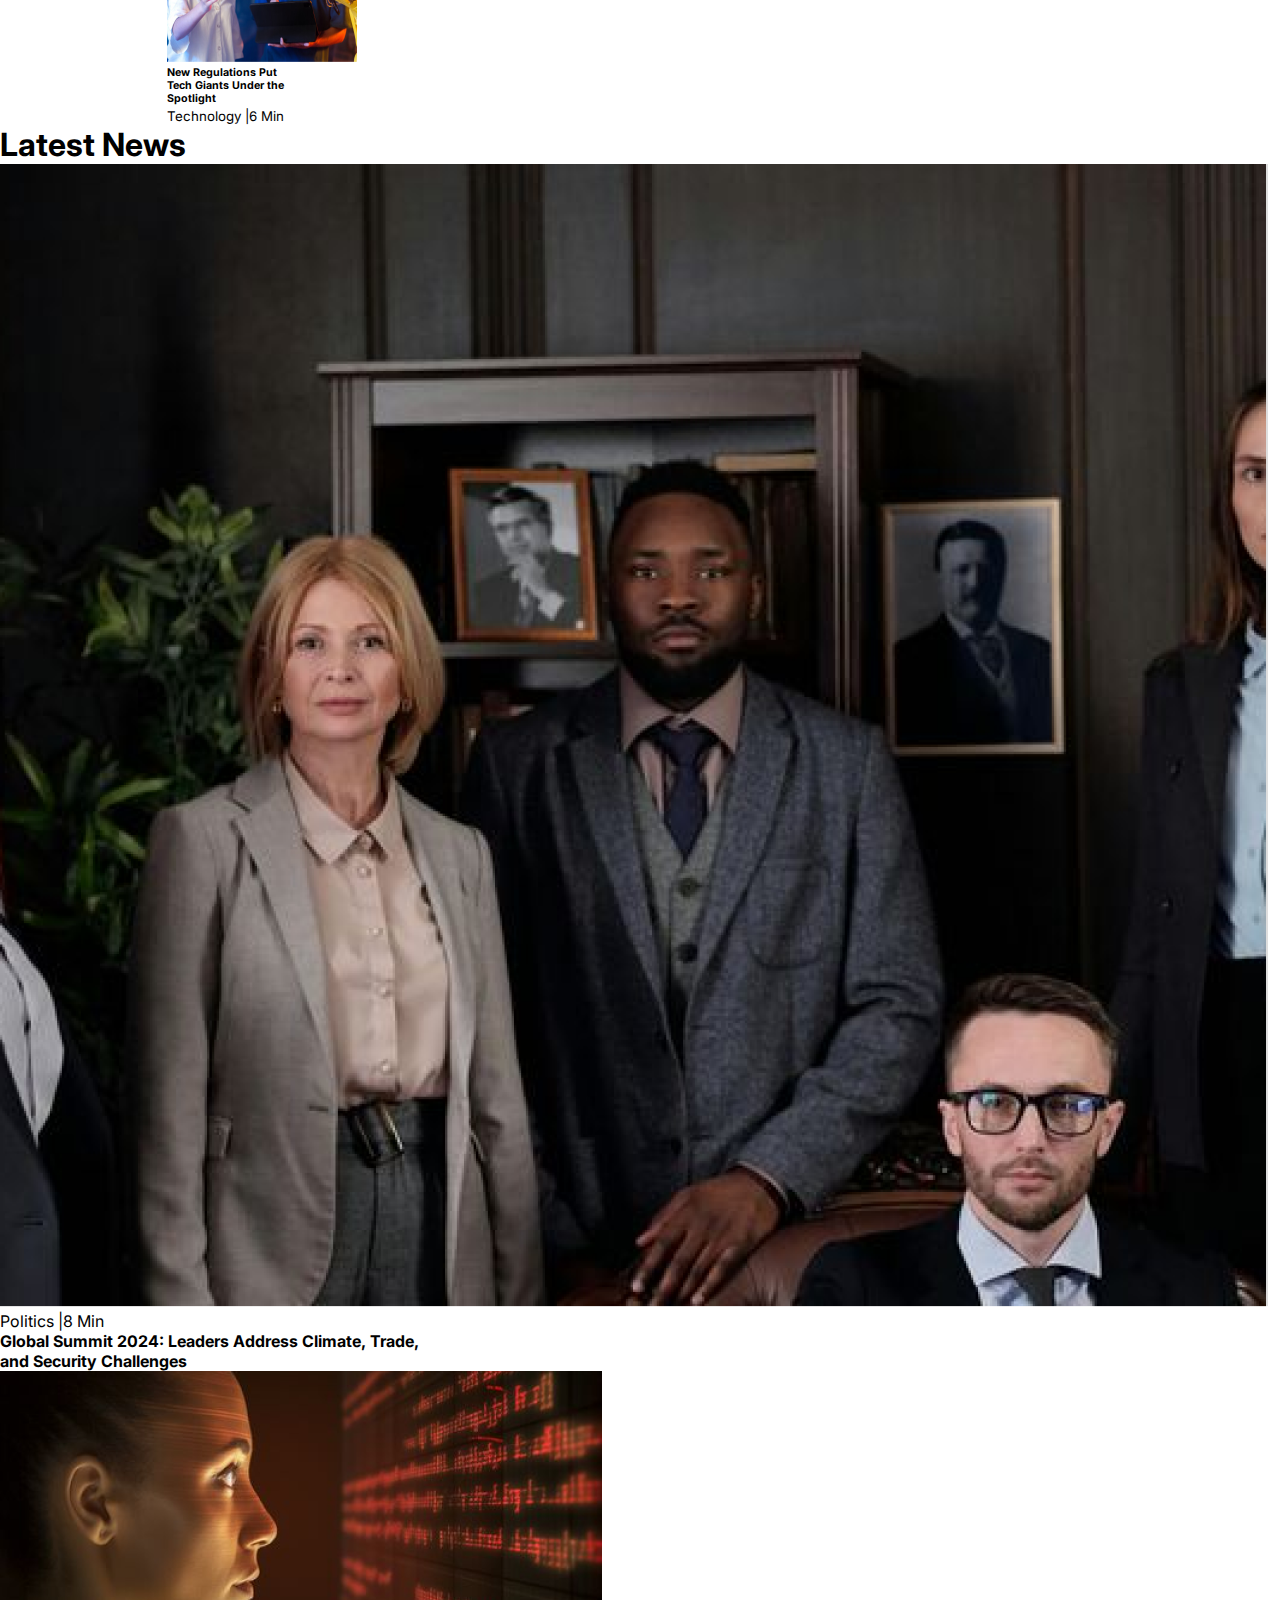
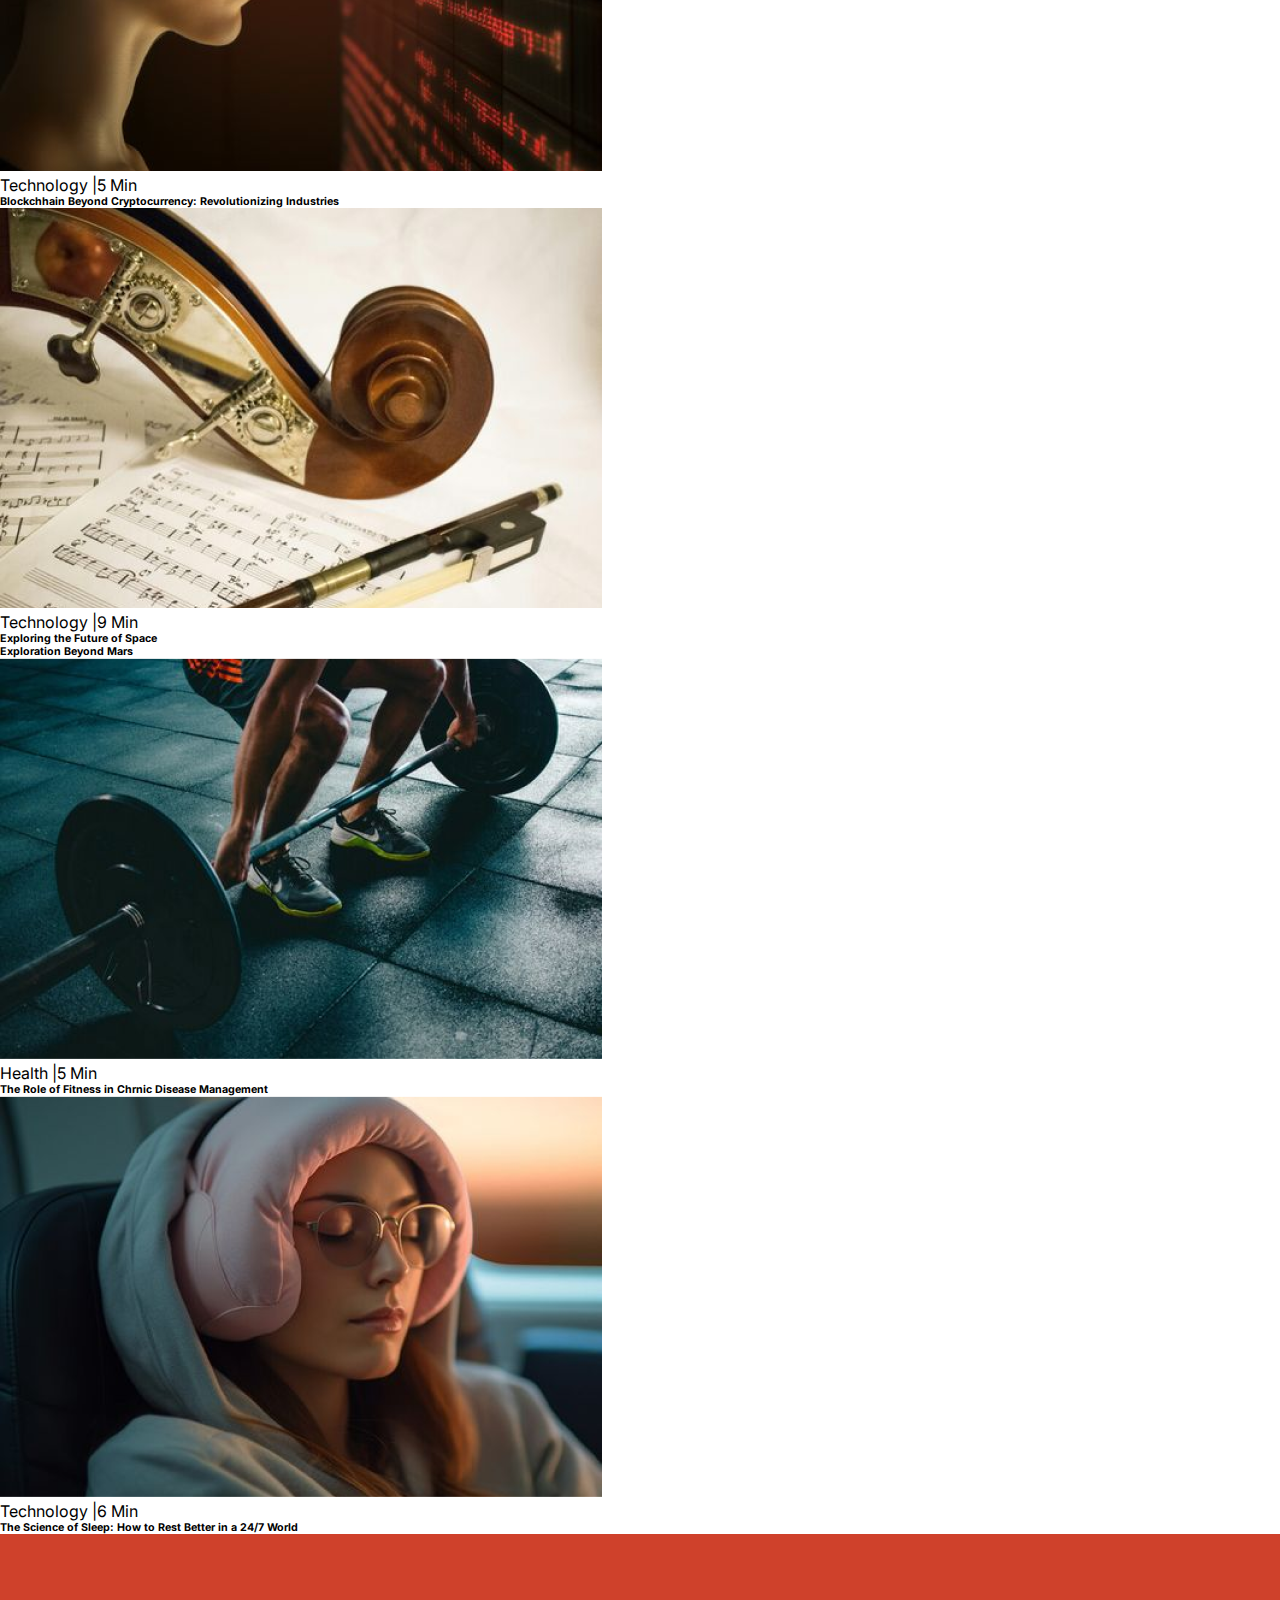
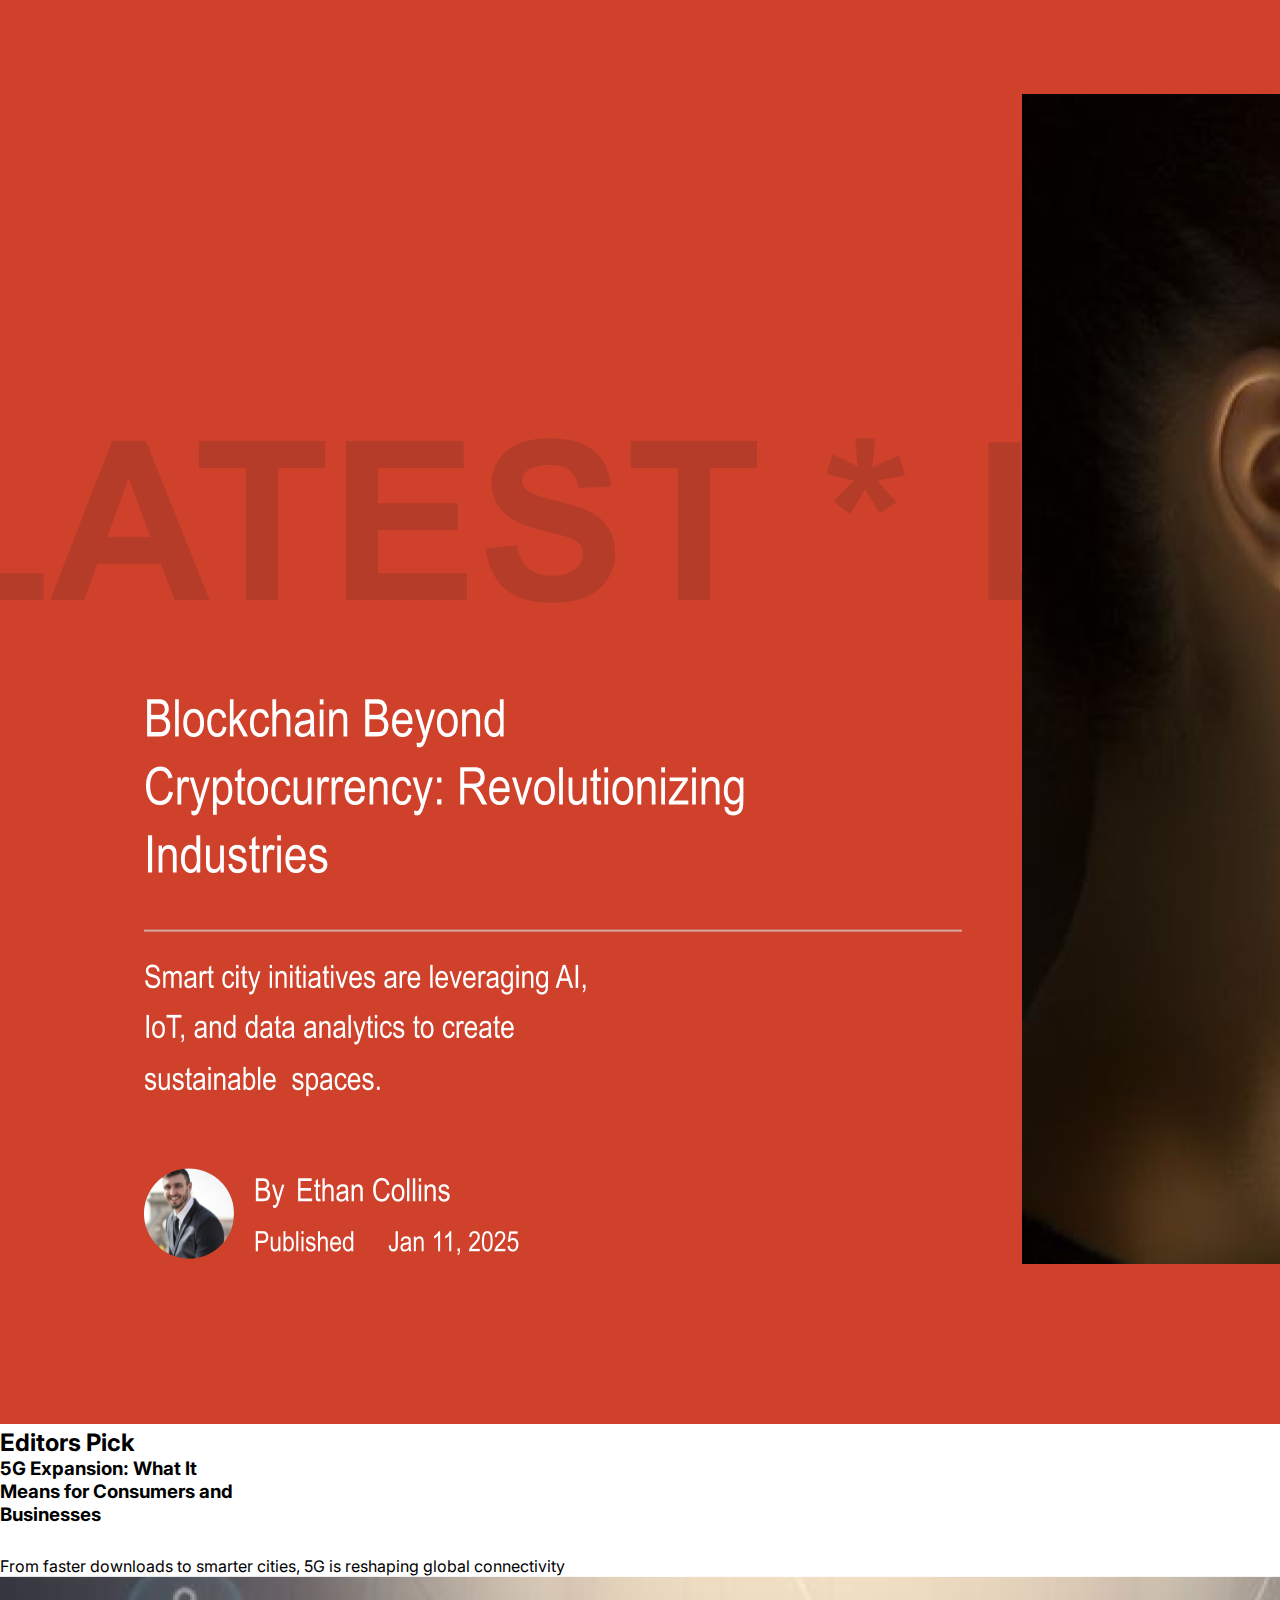
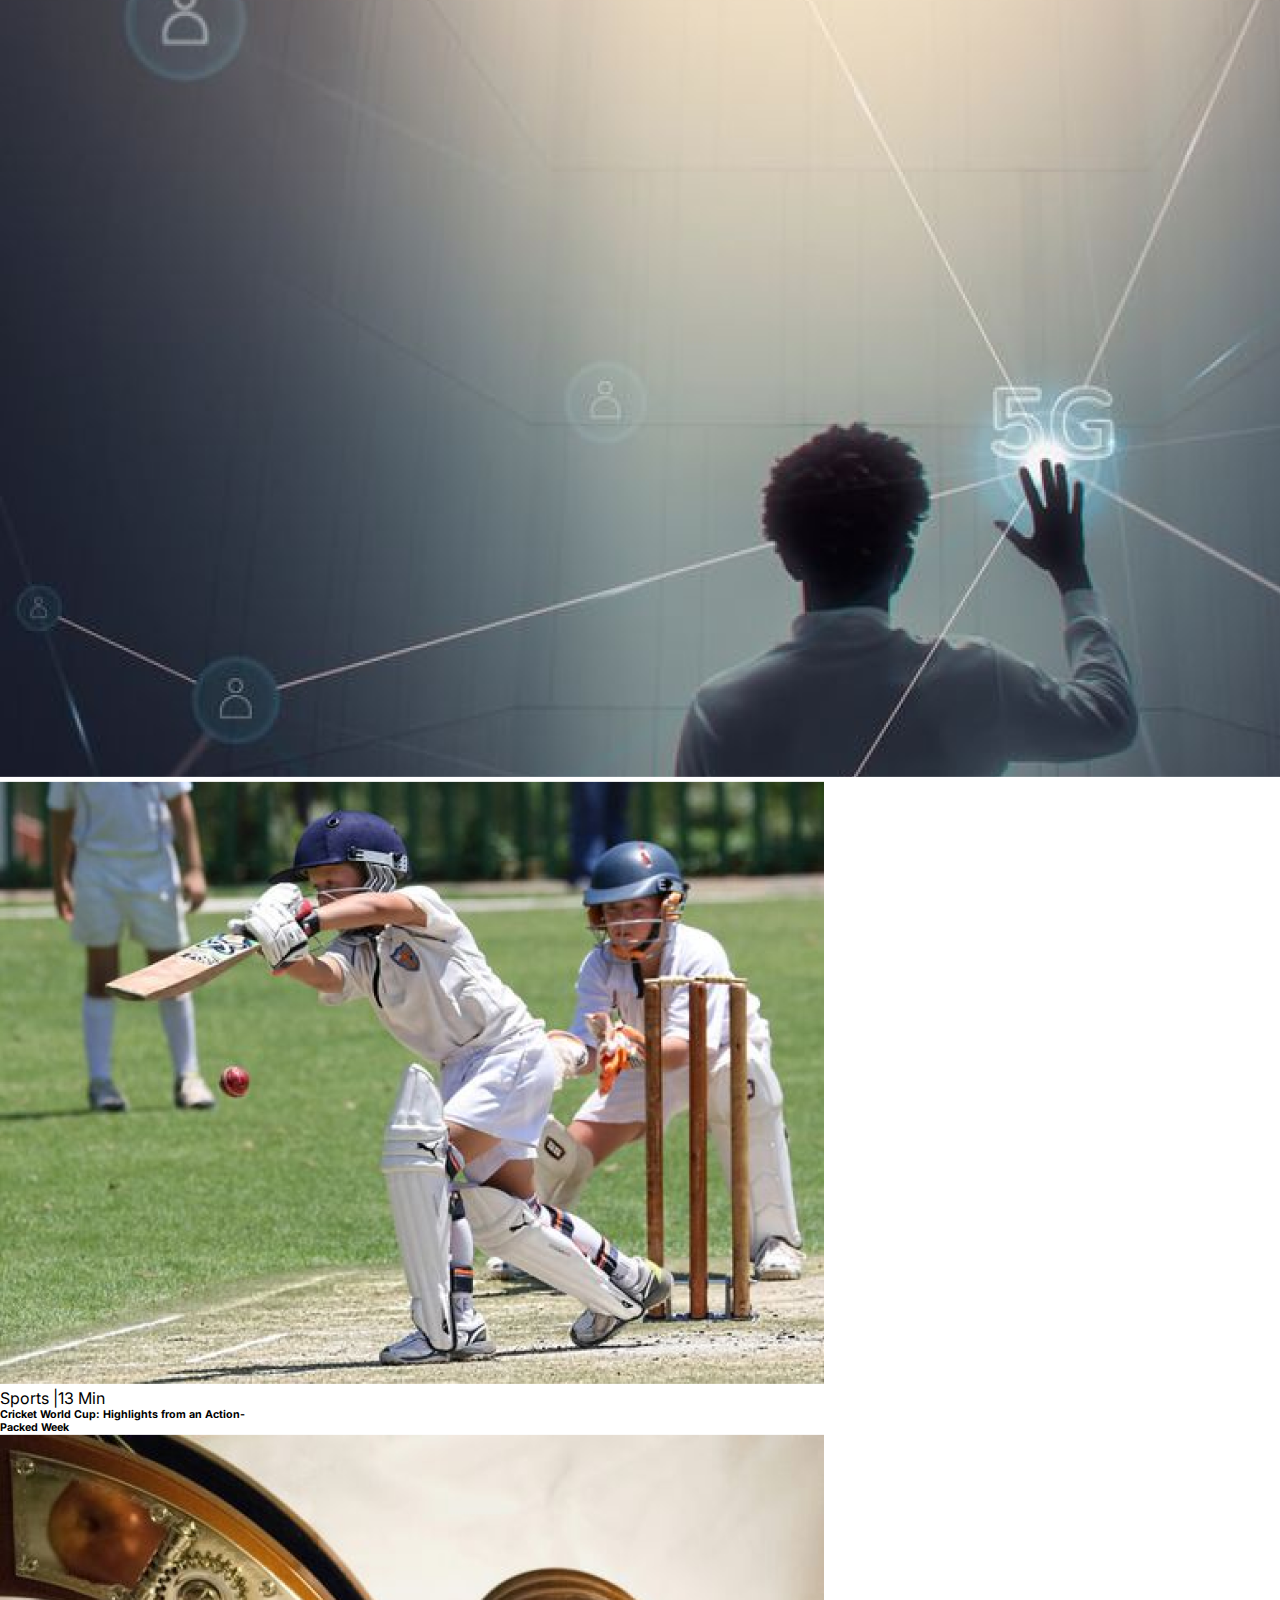
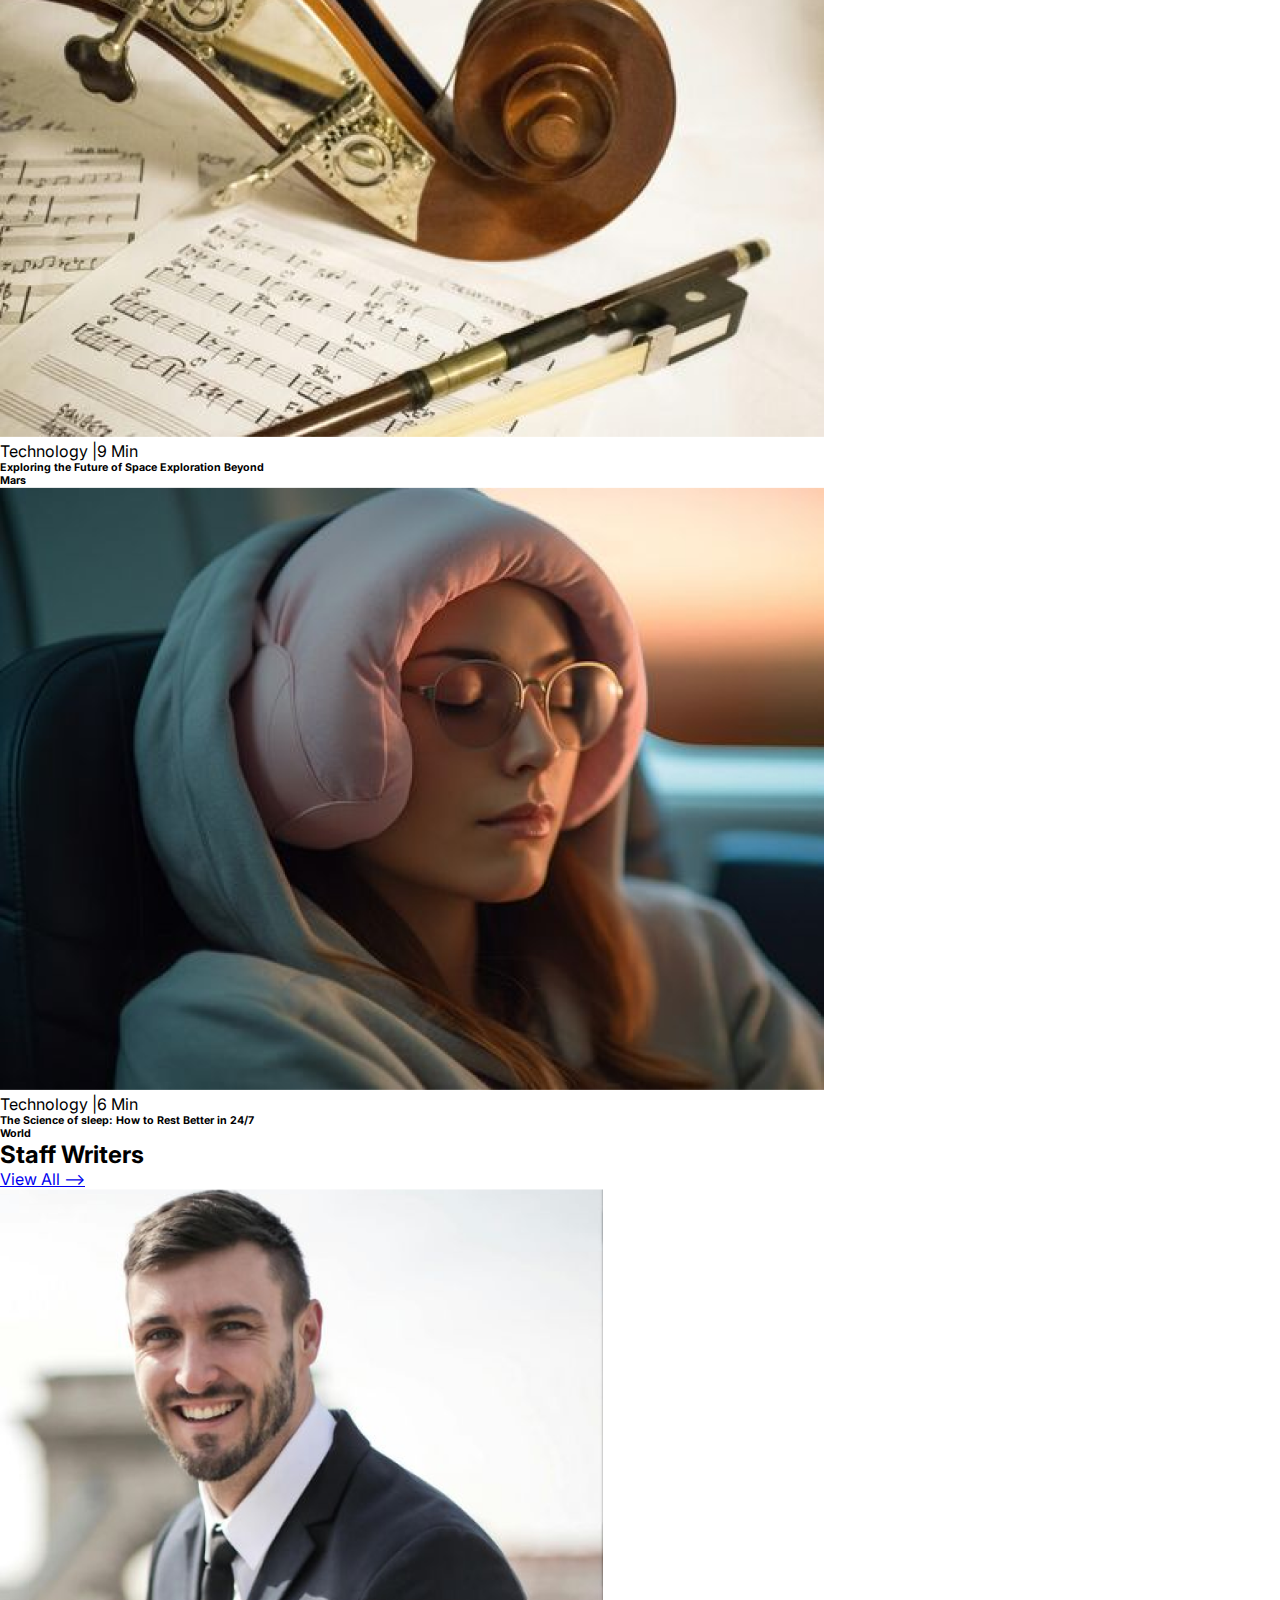
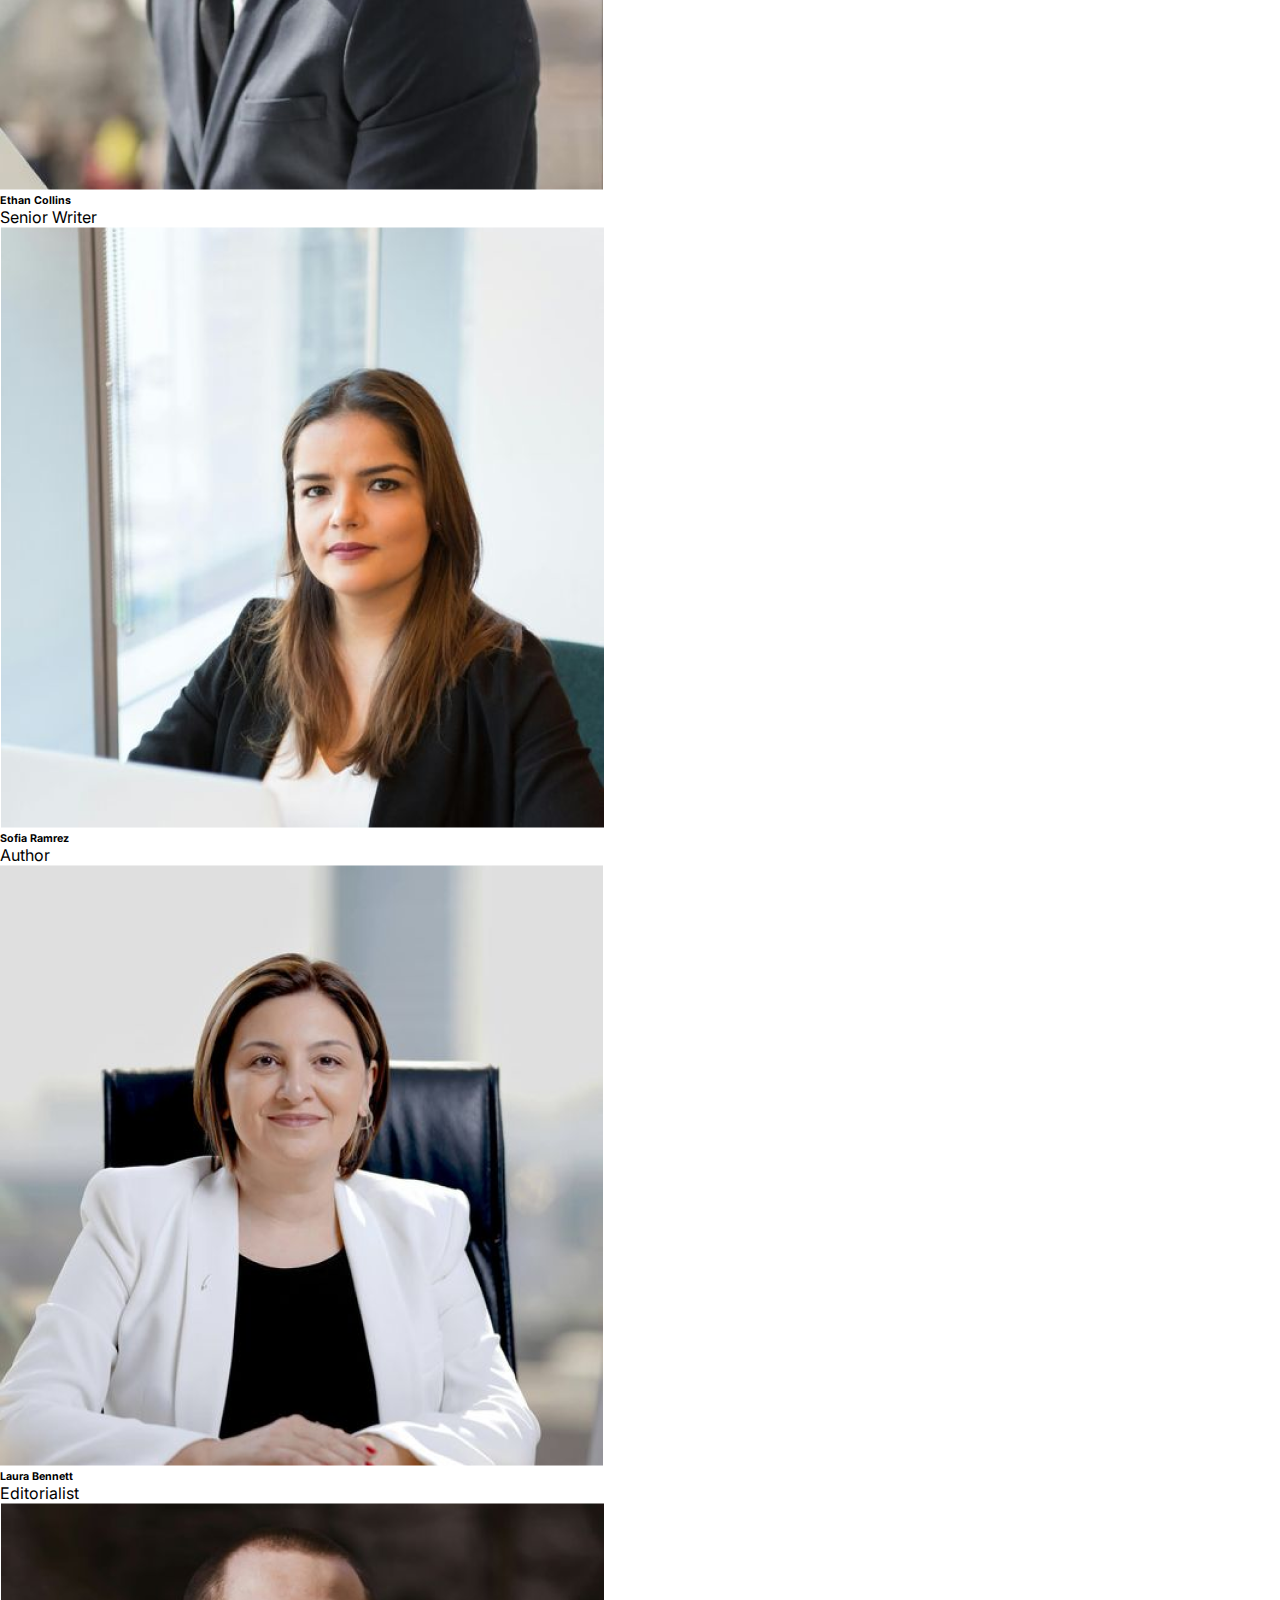
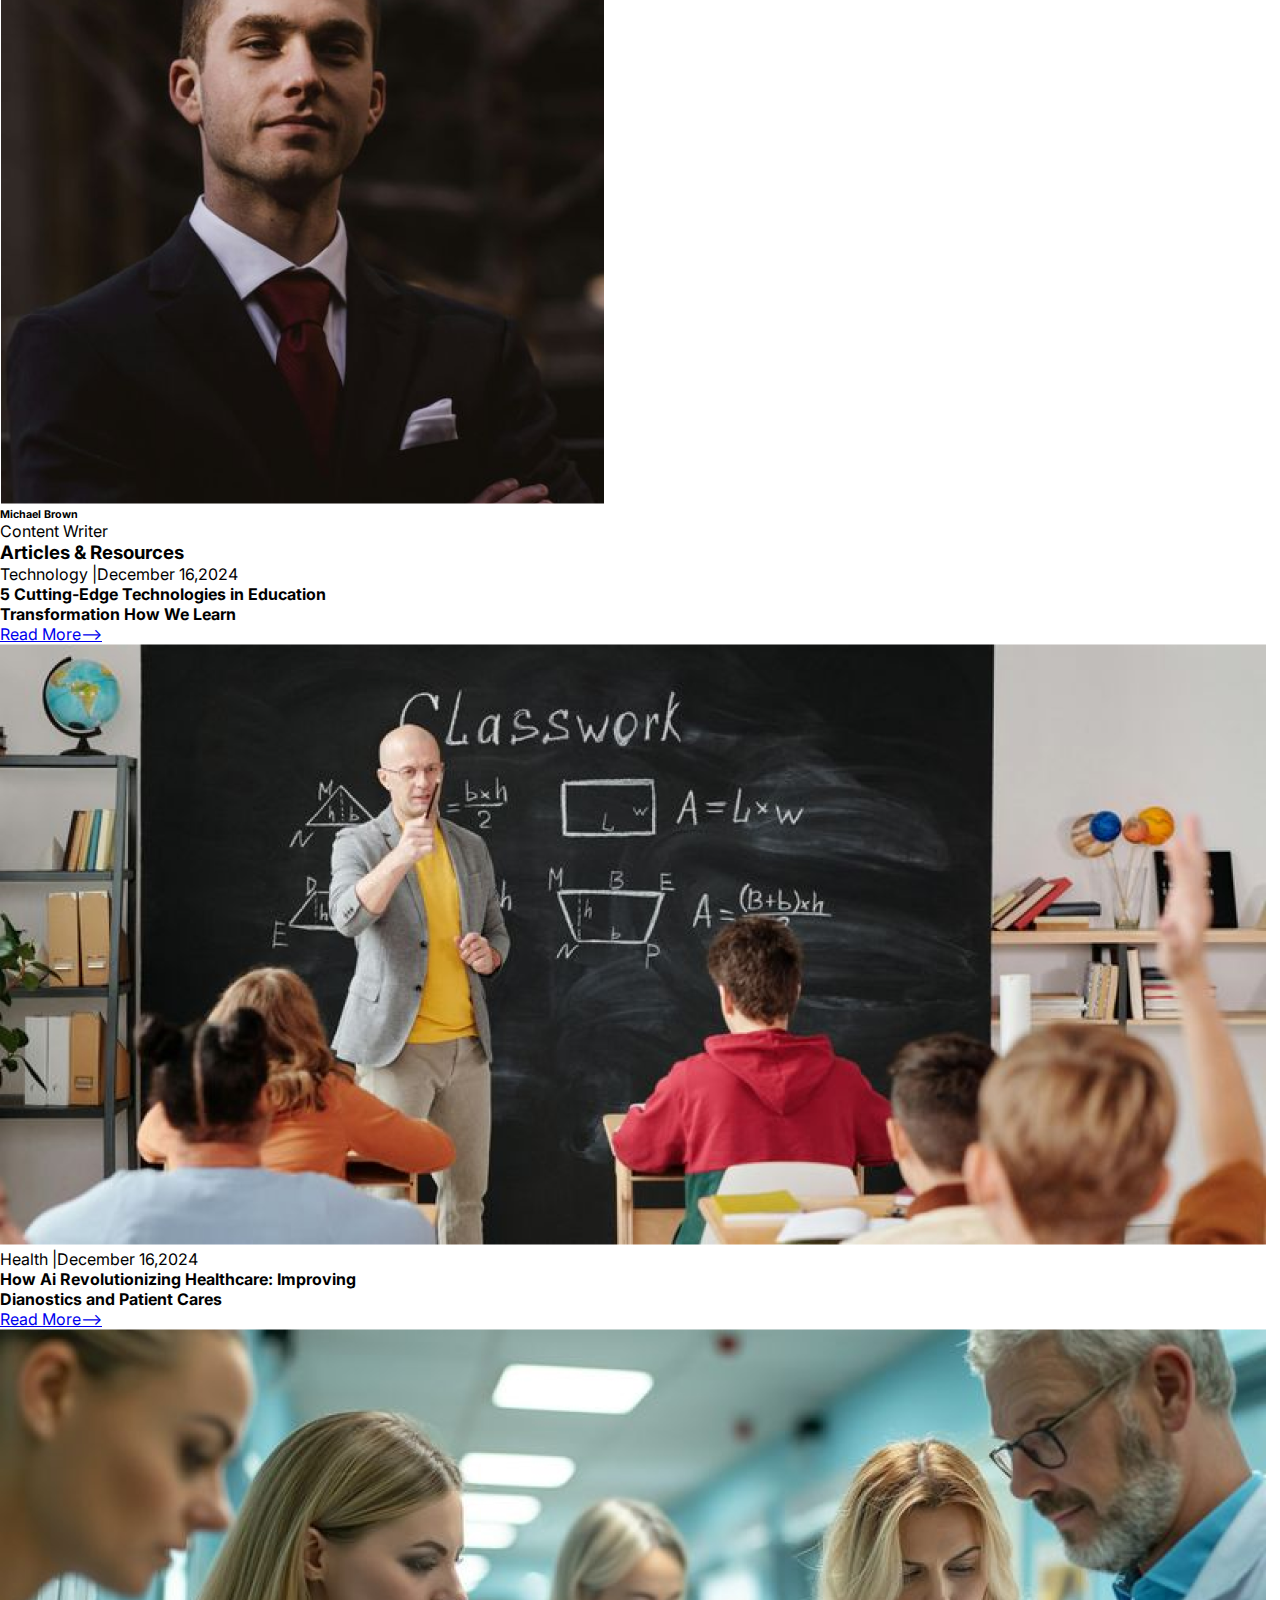
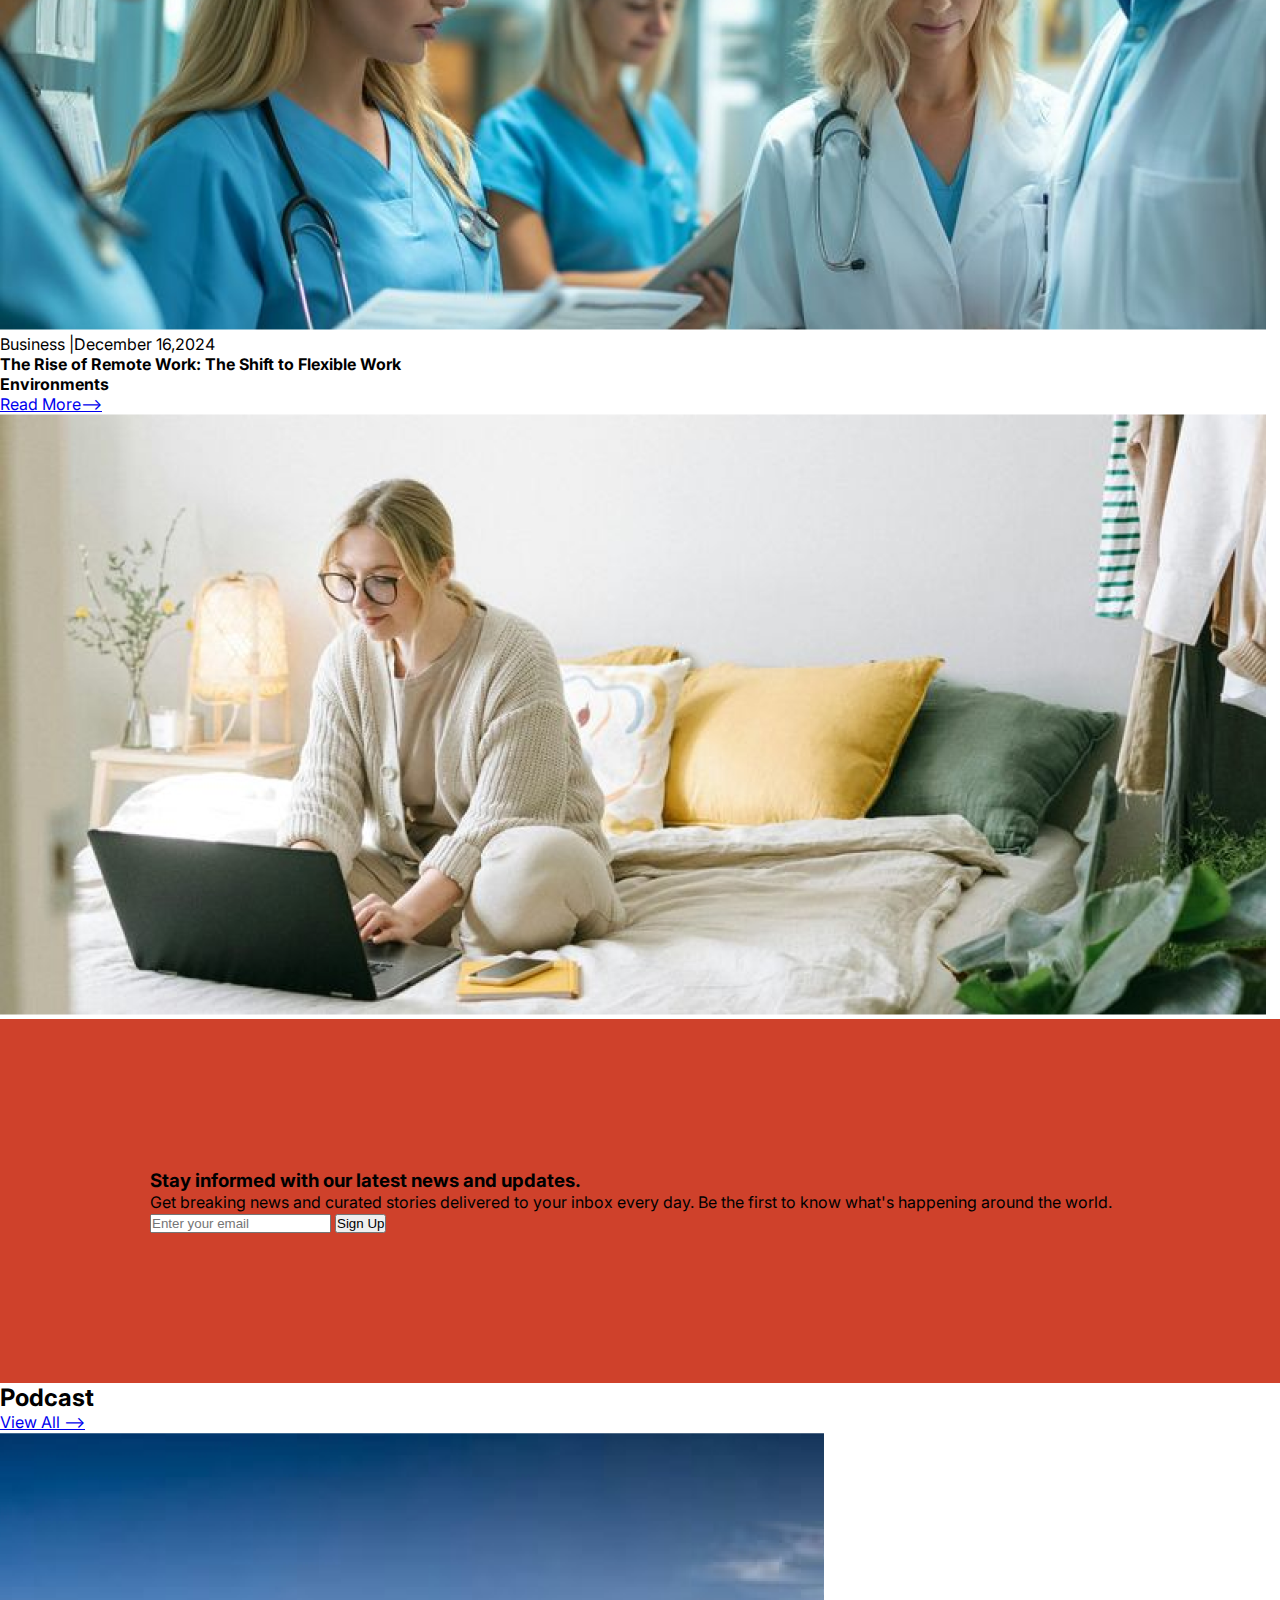
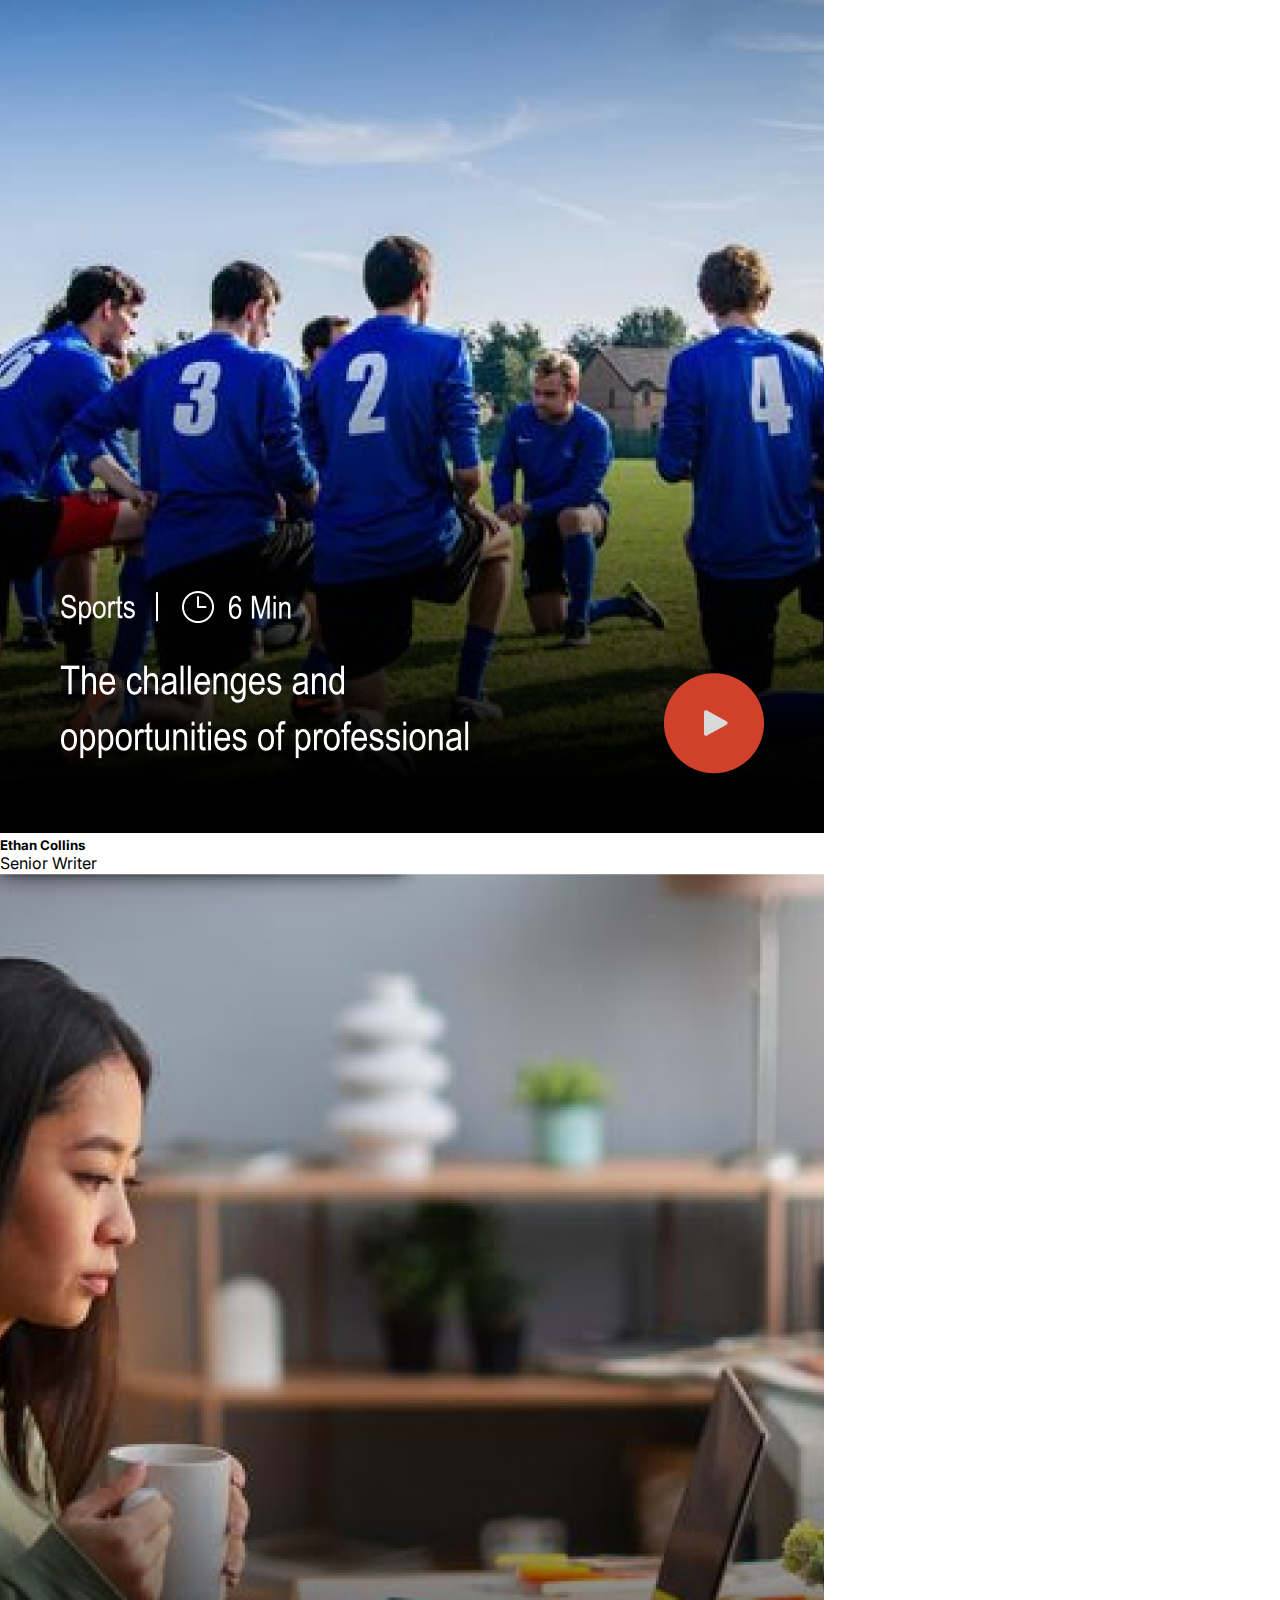
<file: nextpage.html>
<!DOCTYPE html>
<html lang="en">
  <head>
    <meta charset="UTF-8" />
    <meta name="viewport" content="width=device-width, initial-scale=1.0" />
    <title>Joxnews</title>
    <!-- Favion -->
    <link rel="icon" href="" type="image/x-icon" />
    <!-- Internal CSS -->
    <link rel="stylesheet" href="/css/style.css" />
    <!-- Font Awesome -->
    <link
      rel="stylesheet"
      href="https://site-assets.fontawesome.com/releases/v6.7.2/css/all.css"
    />
    <!-- Google Font (Inter) -->
    <link rel="preconnect" href="https://fonts.googleapis.com" />
    <link rel="preconnect" href="https://fonts.gstatic.com" crossorigin />
    <link
      href="https://fonts.googleapis.com/css2?family=Inter:ital,opsz,wght@0,14..32,100..900;1,14..32,100..900&display=swap"
      rel="stylesheet"
    />
    <!-- External CSS (Bootstrap) -->
    <link
      href="https://cdn.jsdelivr.net/npm/bootstrap@5.3.5/dist/css/bootstrap.min.css"
      rel="stylesheet"
      integrity="sha384-SgOJa3DmI69IUzQ2PVdRZhwQ+dy64/BUtbMJw1MZ8t5HZApcHrRKUc4W0kG879m7"
      crossorigin="anonymous"
    />
    <link
      href="https://cdn.jsdelivr.net/npm/bootstrap-icons@1.10.5/font/bootstrap-icons.css"
      rel="stylesheet"
    />
    <script
      src="https://cdn.jsdelivr.net/npm/bootstrap@5.3.5/dist/js/bootstrap.bundle.min.js"
      integrity="sha384-k6d4wzSIapyDyv1kpU366/PK5hCdSbCRGRCMv+eplOQJWyd1fbcAu9OCUj5zNLiq"
      crossorigin="anonymous"
    ></script>
  </head>
  <body>
    <!-- Header Section Start -->
    <header class="py-3 pb-4 border-bottom">
      <div class="container">
        <div class="d-flex justify-content-between align-items-center">
          <div class="d-flex align-items-center gap-3">
            <button class="btn btn-outline-secondary border-0 p-0 d-lg-none">
              <i class="bi bi-list fs-3"></i>
            </button>
            <div class="d-none d-md-block">
              <input
                type="text"
                class="form-control form-control-sm border-2"
                placeholder="Search countries"
              />
            </div>
          </div>

          <!-- Logo Section -->
          <img src="/images/joxlogo.png" width="100" alt="" />

          <!-- Navigation Section -->
          <div class="d-flex align-items-center gap-3">
            <a
              href="#"
              class="text-dark position-relative text-decoration-none"
            >
              Cart <span class="badge rounded-pill cart-badge">0</span>
            </a>
            <a href="#" class="btn btn-dark ms-4 btn-sm p-2 px-3">Subscribe</a>
          </div>
        </div>
      </div>
    </header>
    <!-- Header Section End -->
    <!-- Navbar Section Start -->
    <nav class="border-bottom">
      <div class="container">
        <div class="d-flex justify-content-center gap-5 py-4">
          <a class="text-decoration-none text-black fw-medium" href="index.html"
            >Entertainment</a
          >
          <a class="text-decoration-none text-black fw-medium" href="index.html"
            >Sports</a
          >
          <a class="text-decoration-none text-black fw-medium" href="index.html"
            >Politics</a
          >
          <a class="text-decoration-none text-black fw-medium" href="index.html"
            >Business</a
          >
          <a class="text-decoration-none text-black fw-medium" href="index.html"
            >Technology</a
          >
          <a class="text-decoration-none text-black fw-medium" href="index.html"
            >Health</a
          >
        </div>
      </div>
    </nav>
    <!-- Navbar Section End -->
    <!-- Main Content Section Start -->
    <section class="py-4">
      <div class="container">
        <div class="row">
          <!-- Left Side Content -->
          <div class="col-lg-7">
            <img
              src="/images/coverjox.png"
              class=""
              width="890"
              height="550"
              alt="Main Content News"
            />
            <div class="mt-5">
              <h2>
                Global Climate Summit Yields Mined Results on Key Agreements
              </h2>
              <div class="d-flex flex-column flex-md-row gap-3">
                <div class="flex-md-grow-1" style="flex-basis: 60%">
                  <p
                    class="text-muted mb-0 mt-3 border-end"
                    style="font-size: 0.78rem"
                  >
                    The global stock market has reached unprecedented levels,
                    buoyed by optimistic economic forecasts and strong corporate
                    earnings.
                  </p>
                </div>
                <div
                  class="d-flex align-items-center gap-2"
                  style="flex-basis: 40%"
                >
                  <img
                    class="rounded-circle"
                    width="40"
                    src="/images/Michael Brown.png"
                    alt="author"
                  />
                  <div class="fw-semibold small d-flex flex-column">
                    Michael Brown
                    <small class="text-muted">December 16,2024</small>
                  </div>
                </div>
              </div>
            </div>
          </div>
          <!-- Right Side Content -->
          <div class="col-lg-5" style="padding-left: 150px">
            <div class="d-flex flex-column align-items-center gap-3">
              <div class="d-flex gap-3">
                <img
                  src="/images/rcontent-1.png"
                  class="flex-shrink-0"
                  width="190"
                  height="180"
                  alt="Technology"
                />
                <div>
                  <h6>
                    Blockchhain Beyond <br />
                    Cryptocurrency: <br />
                    Revolutionizing <br />
                    Industries
                  </h6>
                  <small class="text-muted"
                    >Technology <span class="px-2">|</span>5 Min</small
                  >
                </div>
              </div>
              <div class="d-flex gap-3">
                <img
                  src="/images/rcontent-2.png"
                  class="flex-shrink-0"
                  width="190"
                  height="180"
                  alt="Business"
                />
                <div>
                  <h6>
                    Stock Market Hits <br />
                    Record High Amid <br />
                    Economic Optimism
                  </h6>
                  <small class="text-muted"
                    >Business <span class="px-2">|</span>8 Min</small
                  >
                </div>
              </div>
              <div class="d-flex gap-3" style="padding-left: 18px">
                <img
                  src="/images/rcontent-3.png"
                  class="flex-shrink-0"
                  width="190"
                  height="180"
                  alt="Health"
                />
                <div>
                  <h6>Health Innovations to Watch in 2024</h6>
                  <small class="text-muted"
                    >Health <span class="px-2">|</span>7 Min</small
                  >
                </div>
              </div>
              <div class="d-flex gap-3" style="padding-left: 17px">
                <img
                  src="/images/rcontent-4.png"
                  class="flex-shrink-0"
                  width="190"
                  height="180"
                  alt="Technology"
                />
                <div>
                  <h6>
                    New Regulations Put <br />
                    Tech Giants Under the <br />
                    Spotlight
                  </h6>
                  <small class="text-muted"
                    >Technology <span class="px-2">|</span>6 Min</small
                  >
                </div>
              </div>
            </div>
          </div>
        </div>
      </div>
    </section>
    <!-- Main Content Section End -->
    <!-- Latest News Section Start -->
    <section class="py-5">
      <div class="container">
        <h1 class="mb-4">Latest News</h1>
        <div class="row">
          <div class="col-lg-6 mb-4 mb-lg-0">
            <img src="/images/latestnews-1.png" class="img-fluid" alt="" />
            <p class="pt-3 text-muted">
              Politics <span class="px-2 text-muted">|</span>8 Min
            </p>
            <h4 class="pt-2">
              Global Summit 2024: Leaders Address Climate, Trade, <br />
              and Security Challenges
            </h4>
          </div>
          <div class="col-lg-6">
            <div class="row g-3">
              <div class="col-md-6">
                <img src="/images/news-1.png" class="img-fluid" alt="" />
                <p class="pt-3 text-muted">
                  Technology <span class="px-2 text-muted">|</span>5 Min
                </p>
                <h6 class="">
                  Blockchhain Beyond Cryptocurrency: Revolutionizing Industries
                </h6>
              </div>

              <div class="col-md-6">
                <img src="/images/news-2.png" class="img-fluid" alt="" />
                <p class="pt-3 text-muted">
                  Technology <span class="px-2 text-muted">|</span>9 Min
                </p>
                <h6 class="">
                 Exploring the Future of Space <br> Exploration Beyond Mars
              </div>

              <div class="border-bottom pt-2"></div>

              <div class="col-md-6 pt-3">
                <img src="/images/news-3.png" class="img-fluid" alt="" />
                <p class="pt-3 text-muted">
                  Health <span class="px-2 text-muted">|</span>5 Min
                </p>
                <h6 class="">
                  The Role of Fitness in Chrnic Disease Management
              </div>
              <div class="col-md-6 pt-3">
                <img src="/images/news-4.png" class="img-fluid" alt="" />
                <p class="pt-3 text-muted">
                  Technology <span class="px-2 text-muted">|</span>6 Min
                </p>
                <h6 class="">
                  The Science of Sleep: How to Rest Better in a 24/7 World
              </div>
            </div>
          </div>
        </div>
      </div>
    </section>
    <!-- Latest News Section End -->
     <!-- Featured Content Start -->
     <section >
      <img src="/images/latestnewslast.png" class="img-fluid" alt="Featured">
     </section>
    <!-- Featured Content End -->
     <!-- Editors Picks Section Start -->
      <section class="py-5 bg-light">
        <div class="container">
          <h2>Editors Pick</h2>
          <div class="mb-4 border-0">
            <div class="row g-0">
              <div class="col-md-4 d-flex flex-column">
                <h3 class="pt-4">5G Expansion: What It <br> Means for Consumers and <br> Businesses</h3>
                <div class="border-bottom me-4 pt-4"></div>
                <p class="text-muted" style="padding-top: 30px;">From faster downloads to smarter cities, 5G is reshaping global connectivity</p>
              </div>
              
               
               <div class="col-md-8">
                <img src="/images/editorsmian.png" class="img-fluid" alt="">
               </div>
            </div>
          </div>
          <div class="row g-4">
            <div class="col-md-4">
              <img src="/images/editorspick-1.png" class="img-fluid" alt="">
              <p class="pt-3 text-muted">
                Sports <span class="px-2 text-muted">|</span>13 Min
              </p>
              <h6>
                Cricket World Cup: Highlights from an Action- <br> Packed Week
            </div>
            <div class="col-md-4">
              <img src="/images/editorspick-2.png" class="img-fluid" alt="">
              <p class="pt-3 text-muted">
                Technology <span class="px-2 text-muted">|</span>9 Min
              </p>
              <h6>Exploring the Future of Space Exploration Beyond <br> Mars</h6>
            </div>
            <div class="col-md-4">
              <img src="/images/editorspick-3.png" class="img-fluid" alt="">
              <p class="pt-3 text-muted">
                Technology <span class="px-2 text-muted">|</span>6 Min
              </p>
              <h6>The Science of sleep: How to Rest Better in 24/7 <br> World</h6>
            </div>
          </div>
        </div>
      </section>
    <!-- Editors Picks Section End -->
     <!-- Technology Section Start -->
      <section class="py-5">
        <div class="container">
          <div class="d-flex justify-content-between align-items-center mb-4">
            <h2 class="fw-semibold py-3">Staff Writers</h2>
            <a class="text-decoration-none text-danger" href="#">View All <span class="px-2">⟶</span></a>
          </div>
          <div class="row g-4">
            <div class="col-sm-6 col-lg-3">
              <div>
                <img src="/images/stuffwriter-1.png" class="img-fluid" alt="Ethan Collins">
                <h6 class="pt-3 fw-semibold">Ethan Collins</h6>
                <p class="text-muted">Senior Writer</p>
              </div>
            </div>
            <div class="col-sm-6 col-lg-3">
              <img src="/images/stuffwriter-2.png" class="img-fluid" alt="Sofia Ramrez">
              <h6 class="pt-3 fw-semibold">Sofia Ramrez</h6>
                <p class="text-muted">Author</p>
            </div>
            <div class="col-sm-6 col-lg-3">
              <img src="/images/stuffwriter-3.png" class="img-fluid" alt="Laura Bennett">
              <h6 class="pt-3 fw-semibold">Laura Bennett</h6>
                <p class="text-muted">Editorialist</p>
            </div>
            <div class="col-sm-6 col-lg-3">
              <img src="/images/stuffwriter-4.png" class="img-fluid" alt="Michael Brown">
              <h6 class="pt-3 fw-semibold">Michael Brown</h6>
                <p class="text-muted">Content Writer</p>
            </div>
          </div>
        </div>
      </section>
    <!-- Technology Section End -->
     <!-- Artical Resources Section Start -->
      <section class="py-5 bg-light">
        <div class="container">
          <h3>Articles & Resources</h3>
          <div class="row mb-5 ">
            <div class="col-md-6">
              <p class="pt-3 text-muted">
                Technology <span class="px-2 text-muted">|</span>December 16,2024
              </p>
              <h4>5 Cutting-Edge Technologies in Education <br> Transformation How We Learn</h4>
              <a class="text-danger text-decoration-none" href="#">Read More<span class="px-3">⟶</span></a>
            </div>
            <div class="col-md-6">
              <img src="/images/articles-1.png" class="img-fluid" alt="">
            </div>
            <span class="border-bottom pt-4"></span>
          </div>
          <div class="row mb-5 ">
            <div class="col-md-6">
              <p class="pt-3 text-muted">
                Health <span class="px-2 text-muted">|</span>December 16,2024
              </p>
              <h4>How Ai Revolutionizing Healthcare: Improving <br> Dianostics and Patient Cares</h4>
              <a class="text-danger text-decoration-none" href="#">Read More<span class="px-3">⟶</span></a>
            </div>
            <div class="col-md-6">
              <img src="/images/articles-2.png" class="img-fluid" alt="">
            </div>
            <span class="border-bottom pt-4"></span>
          </div>
          <div class="row mb-5 ">
            <div class="col-md-6">
              <p class="pt-3 text-muted">
                Business <span class="px-2 text-muted">|</span>December 16,2024
              </p>
              <h4>The Rise of Remote Work: The Shift to Flexible Work <br> Environments</h4>
              <a class="text-danger text-decoration-none" href="#">Read More<span class="px-3">⟶</span></a>
            </div>
            <div class="col-md-6">
              <img src="/images/articles-3.png" class="img-fluid" alt="">
            </div>
            <span class="border-bottom pt-4"></span>
          </div>
        </div>
      </section>
    <!-- Artical Resources Section End -->
     <!-- Sign Up Section Start -->
     <section class="py-5">
      <div class="container" style="background-color: #cf412b; padding: 150px;">
        <div class="row justify-content-between align-items-center">
          <div class="col-md-6 mb-4 mb-md-0 text-white">
            <h3>Stay informed with our latest news and updates.</h3>
            <p class="mb-0 pt-3">Get breaking news and curated stories delivered to your inbox every day. Be the first to know what's happening around the world.</p>
          </div>
          <div class="col-md-5">
            <form class="d-flex flex-column gap-3">
              <input class="form-control" type="email" placeholder="Enter your email" required>
              <button class="btn btn-dark mt-2 py-2" type="submit">Sign Up</button>
            </form>
          </div>
        </div>
      </div>
     </section>
    <!-- Sign Up Section End -->
     <!-- Podcast Section Start -->
      <section class="py-5">
        <div class="container">
          <div class="d-flex justify-content-between align-items-center mb-4">
            <h2>Podcast</h2>
            <a class="text-decoration-none text-danger" href="#">View All <span class="px-3">⟶</span></a>
          </div>
          <div class="row g-4 pt-3">
            <div class="col-md-4">
              <img src="/images/podcst-1.png" class="img-fluid" alt="">
              <h5 class="pt-3">Ethan Collins</h5>
              <p class="text-muted">Senior Writer</p>
            </div>
            <div class="col-md-4">
              <img src="/images/podcst-2.png" class="img-fluid" alt="">
              <h5 class="pt-3">Sofia Ramrez</h5>
              <p class="text-muted">Author</p>
            </div>
            <div class="col-md-4">
              <img src="/images/podcst-3.png" class="img-fluid" alt="">
              <h5 class="pt-3">Laura Bennett</h5>
              <p class="text-muted">Editorialist</p>
            </div>
          </div>
        </div>
      </section>
    <!-- Podcast Section End -->
    <!-- Footer Section Start -->
     <footer class="bg-dark text-light">
      <div class="container py-4">
        <div class="row align-items-center">
          <div class="col-md-4">
            <img src="/images/footerlogo-2.png" class="" width="200" alt="Footer Logo">
          </div>
          <div class="col-md-8 pt-5">
            <ul class="list-inline d-flex justify-content-end gap-4 mb-0">
              <li class="list-inline-item">
                <a class="text-light text-decoration-none" href="">Entertainment</a>
              </li>
              <li class="list-inline-item">
                <a class="text-light text-decoration-none" href="">Sports</a>
              </li>
              <li class="list-inline-item">
                <a class="text-light text-decoration-none" href="">Politics</a>
              </li>
              <li class="list-inline-item">
                <a class="text-light text-decoration-none" href="">Business</a>
              </li>
              <li class="list-inline-item">
                <a class="text-light text-decoration-none" href="">Technology</a>
              </li>
              <li class="list-inline-item"><a class="text-light text-decoration-none" href="">Health</a></li>
            </ul>
          </div>
          <span class="border-bottom border-white opacity-25 pb-5"></span>

        </div>
        <div class="container py-5 border-bottom">
          <div class="row g-5">
            <div class="col-lg-6">
              <div class="row g-3">
                <div class="col-4">
                  
                  <img src="/images/footerfech-1.png" class="img-fluid" alt="">
                </div>
                <div class="col-4"><img src="/images/footerfech-2.png" class="img-fluid" alt=""></div>
                <div class="col-4"><img src="/images/footerfech-3.png" class="img-fluid" alt=""></div>
              </div>
            </div>
            <div class="col-lg-6">
              <div class="row h-100 g-4">
                <div class="col-md-6 px-5">
                  <h5 class="mb-3">Pages</h5>
                  <ul class="list-unstyled">
                    <li class="mb-2"><a class="text-decoration-none text-white" href="#">About Us</a></li>
                    <li class="mb-2"><a class="text-decoration-none text-white" href="#">News</a></li>
                    <li class="mb-2"><a class="text-decoration-none text-white" href="#">Authors</a></li>
                    <li class="mb-2"><a class="text-decoration-none text-white" href="#">Potcast</a></li>
                    <li class="mb-2"><a class="text-decoration-none text-white" href="#">Contact Us</a></li>
                  </ul>
                </div>
                <div class="col-md-6">
                  <div class="mb-4">
                    <h5>Contact Us</h5>
                    <p class="text-white opacity-25">info@joxnew.com</p>
                    <p class="text-white border-bottom opacity-25 pb-3">+1 (406) 555-0120</p>
                  </div>
                  <div>
                    <h6 class="mb-3">Follow Us</h6>
                    <div class="d-flex gap-3">
                      <a href="" class="social-icon rounded-circle d-flex align-items-center justify-content-center"><i class="bi bi-facebook"></i></a>
                      <a href="" class="social-icon rounded-circle d-flex align-items-center justify-content-center"><i class="bi bi-linkedin"></i></a>
                      <a href="" class="social-icon rounded-circle d-flex align-items-center justify-content-center text-decoration-none"><i class="fa-brands fa-instagram"></i></a>
                      <a href="" class="social-icon rounded-circle d-flex align-items-center justify-content-center text-decoration-none"><i class="fa-brands fa-youtube"></i></a>
                    </div>
                  </div>
                </div>
              </div>
            </div>
          </div>
        </div>
      </div>
      <div class="container py-4">
        <div class="row align-items-center">
            <div class="col-md-6 text-center text-md-start mb-2 mb-md-0">
                <span class="text-white">© 2024 Joxnews. Designed by Zarif. All rights reserved.</span>
            </div>
            <div class="col-md-6 text-center text-md-end">
                <a href="#" class="text-white text-decoration-none me-3">Privacy Policy</a>
                <a href="#" class="text-white text-decoration-none">Terms of Service</a>
            </div>
        </div>
    </div>
     </footer>
  </body>
</html>
</file>
<file: css/style.css>
* {
  margin: 0;
  padding: 0;
  box-sizing: border-box;
}

html,
body {
  font-family: "Inter", sans-serif;
  font-weight: 400;
  font-style: normal;
}

/* Custom Search Bar */

.search-bar {
  position: relative;
}

.search-bar i {
  position: absolute;
  top: 50%;
  left: 235px;
  transform: translateY(-48%);
  color: #746f6f;
}

.custom-input {
  padding: 8px 20px;
  border: 1px solid #746f6f45;
}
/* Custom Bars */
.custom-size {
  position: absolute;
  left: 59px;
  font-size: 21px;
}

.custom-size i {
  height: 40px;
  width: 40px;
  background-color: #f08f64;
  border-radius: 47px;
  padding: 10px 11px;
}
/* Cart Notification */
.cart-badge {
  position: absolute;
  top: 2px;
  right: -26px;
  font-size: 11px;
  background-color: #dc3545;
}
</file>
